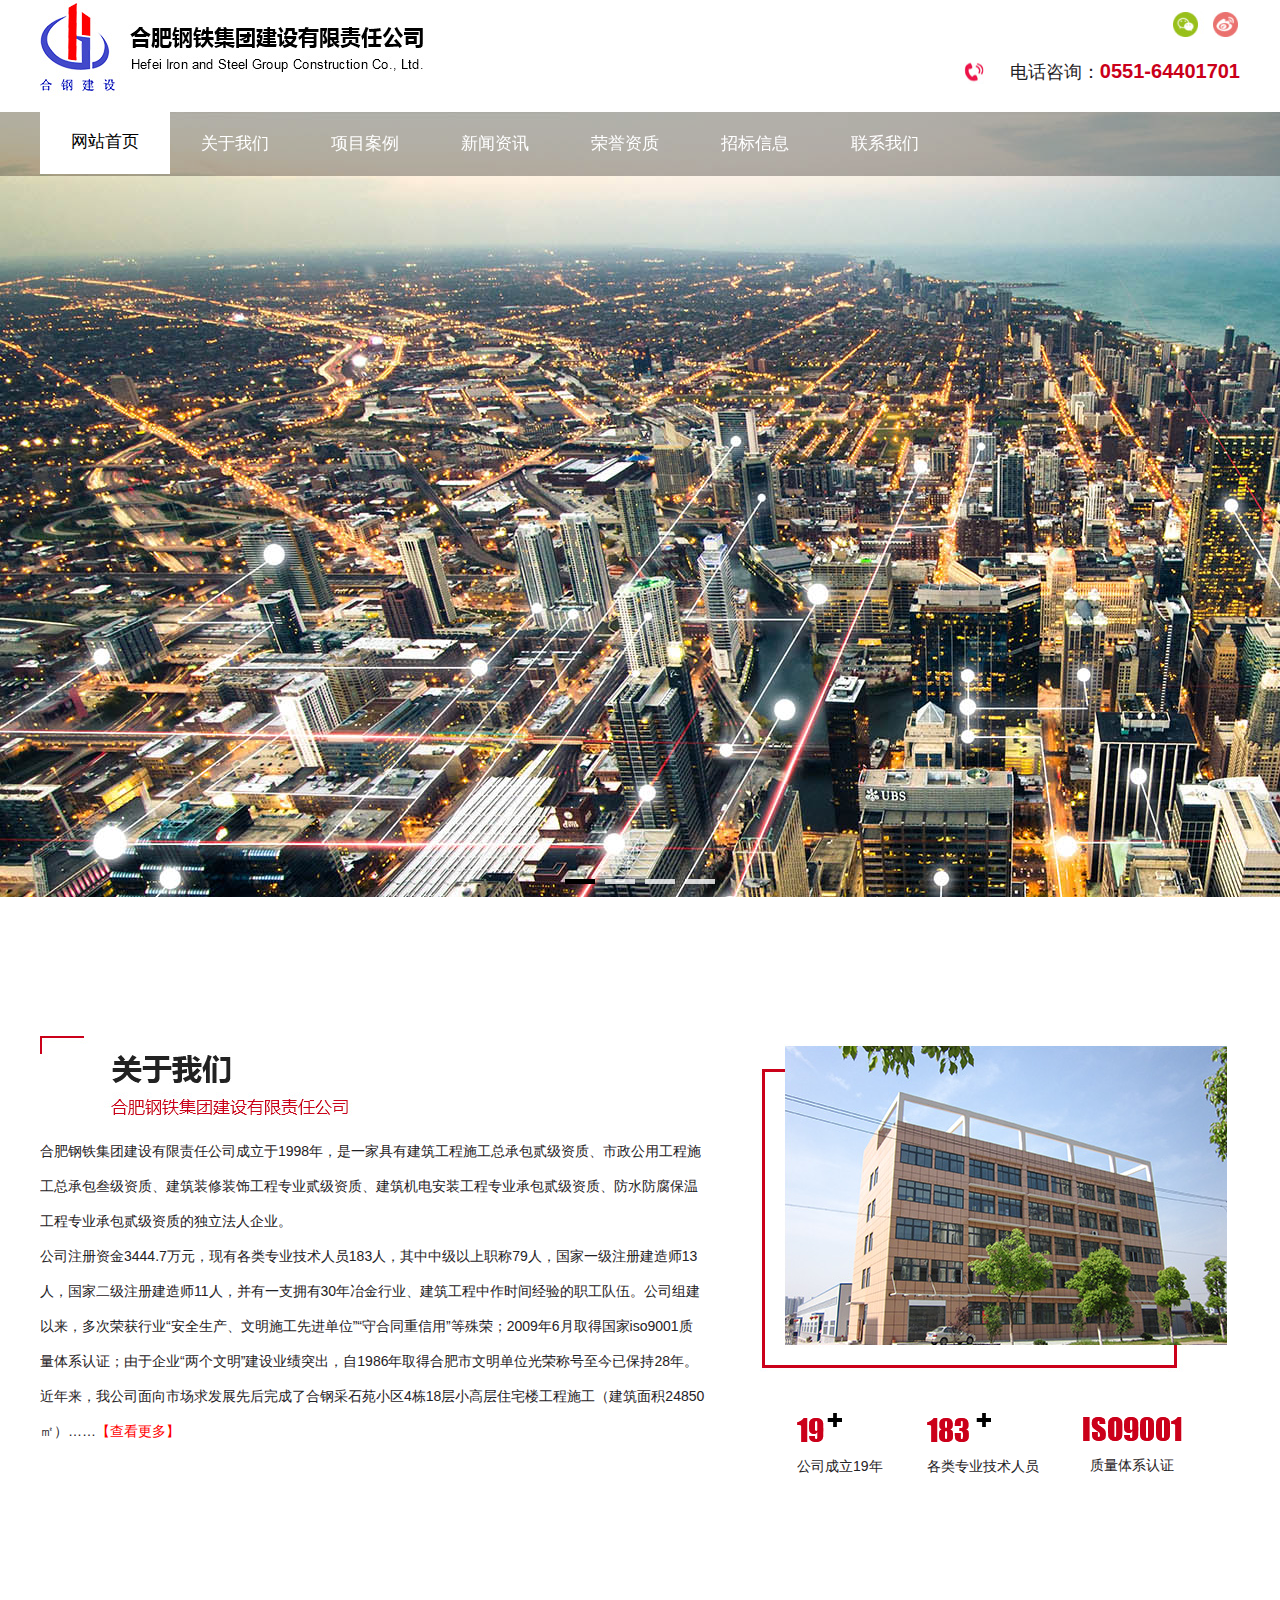
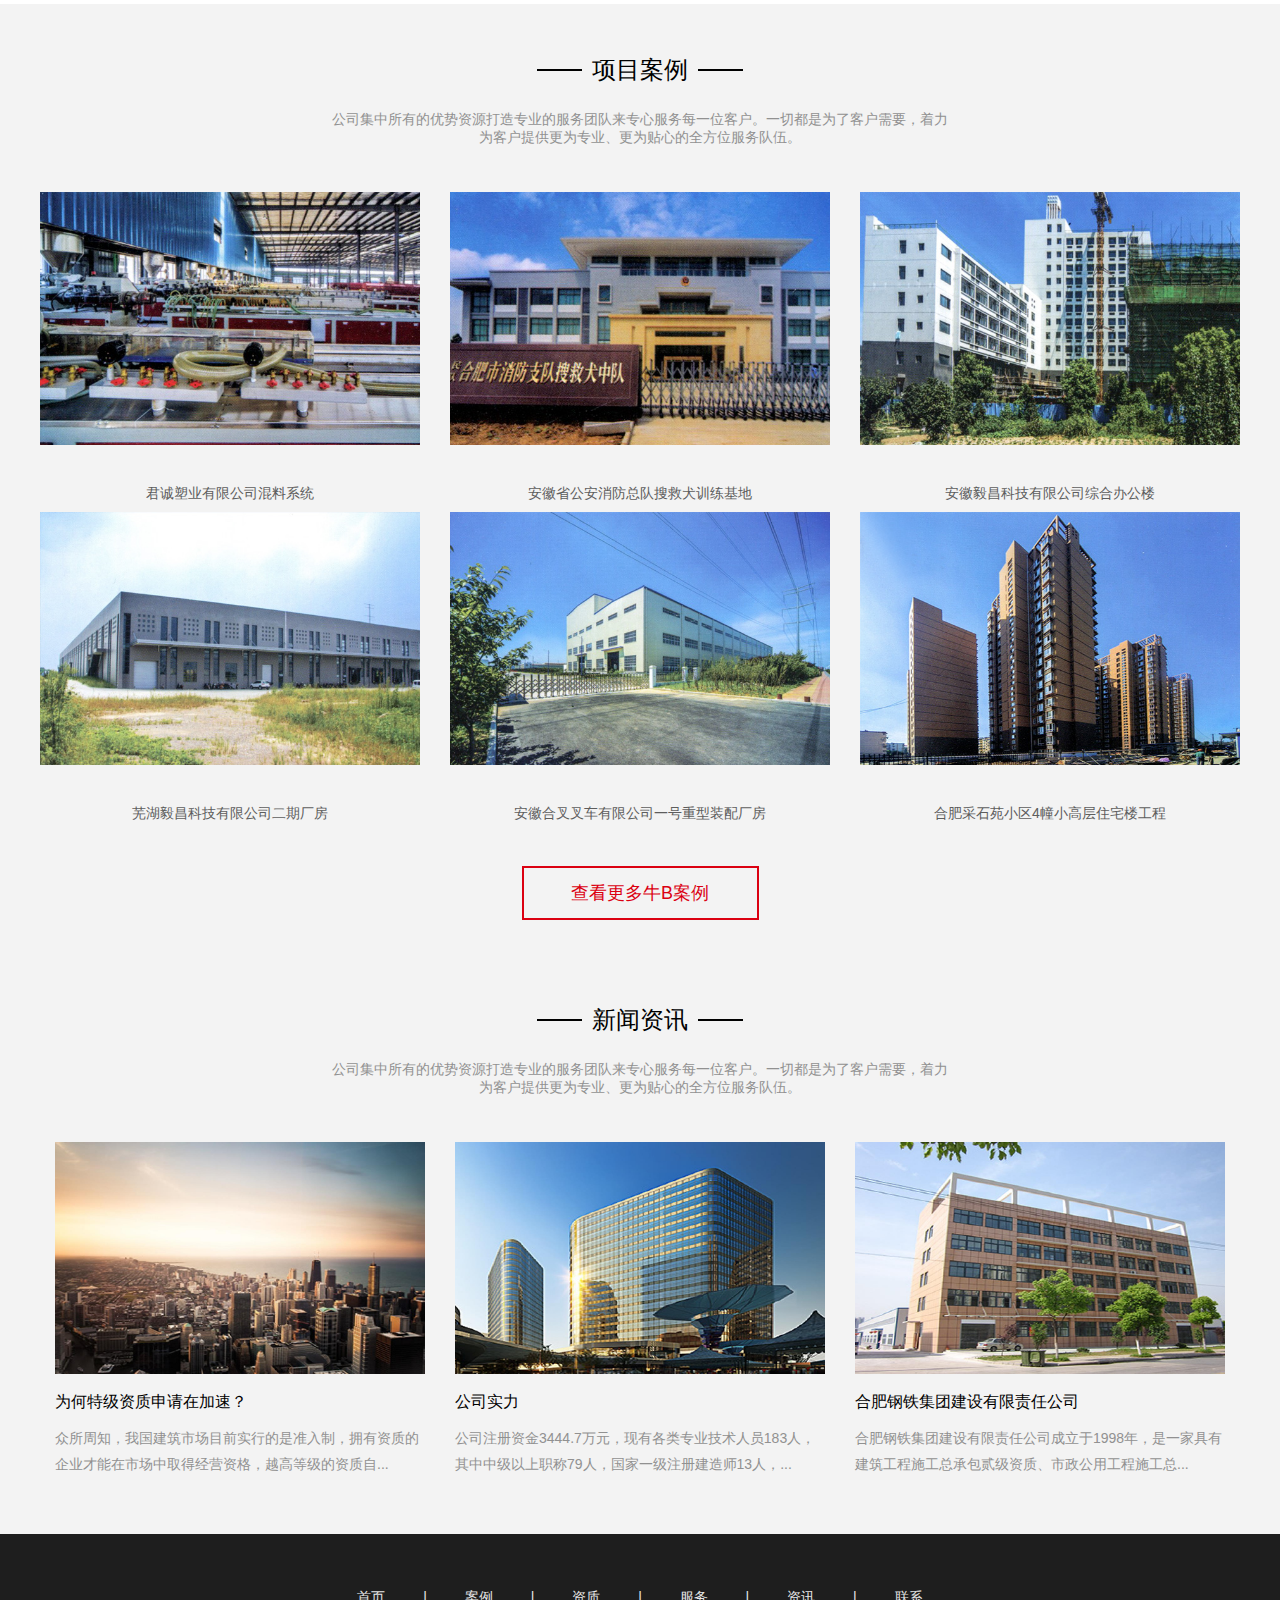
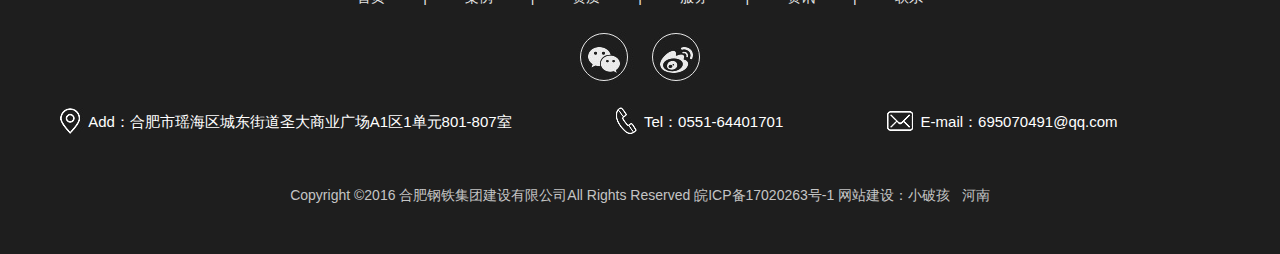
<file: index.html>
<!DOCTYPE html>
<html>
	<head>
		<meta charset="utf-8" />
		<meta http-equiv="X-UA-Compatible" content="IE=edge,chrome=1"  />
		<meta name="Description" content=""/>
		<meta name="Keywords" content=""/>
		<title>首页</title>		
		<link rel="stylesheet" type="text/css" href="css/base.css"/>
		<link rel="stylesheet" type="text/css" href="css/index.css"/>
		<link rel="shortcut icon" href="favicon.ico" type="image/x-icon">
		<link rel="stylesheet" type="text/css" href="css/swiper.min.css"/>
	</head>
	<body>
		<!--
        	作者：15537386461@163.com
        	时间：2018-09-15
        	描述：
        -->
		<!--header-->
		<div id="header">
			<div class="header">
				<h1><img src="img/logo.jpg"/></h1>
				<div class="header-r">
					<img src="img/head--w.jpg"/>
					<p>电话咨询：<span>0551-64401701</span></p>
				</div>
			</div>
		</div>
		<!--header end-->
		
		<!--nav-->
		<div id="nav">
			<div class="nav">
				<ul>
					<li>
						<a href="index.html">
							<span class="over">网站首页</span>
							<span class="out">网站首页</span>
						</a>
					</li>
					<li>
						<a href="about.html">
						<span class="over">关于我们</span>
						<span class="out">关于我们</span>
						</a>
					</li>
					<li>
						<a href="item.html">
						<span class="over">项目案例</span>
						<span class="out">项目案例</span>
						</a>
					</li>
					<li>
						<a href="news.html">
						<span class="over">新闻资讯</span>
						<span class="out">新闻资讯</span>
						</a>
					</li>
					<li>
						<a href="honor.html">
						<span class="over">荣誉资质</span>
						<span class="out">荣誉资质</span>
						</a>
					</li>
					<li>
						<a href="tender.html">
						<span class="over">招标信息</span>
						<span class="out">招标信息</span>
						</a>
					</li>
					<li>
						<a href="contact.html">
						<span class="over">联系我们</span>
						<span class="out">联系我们</span>	
						</a>
					</li>
				</ul>
			</div>
		</div>
		<!--nav end-->
		
		<!--banner-->
		<div id="banner">
			<div class="swiper-container">
   				 <div class="swiper-wrapper">
      			  	<div class="swiper-slide"><a href="#"><img src="img/1banner01.jpg"/></a></div>
      			  	<div class="swiper-slide"><a href="#"><img src="img/1banner02.jpg"/></a></div>
      			  	<div class="swiper-slide"><a href="#"><img src="img/1banner03.jpg"/></a></div>
      			  	<div class="swiper-slide"><a href="#"><img src="img/1banner04.jpg"/></a></div>
   				 </div>
    			<!-- 如果需要分页器 -->
    			<div class="swiper-pagination"></div>
			</div>
		</div>
		<!--banner end-->
		
		
		
		
		
		
		<!--about-->
		<div id="about">
			<div class="about">
				<div class="about-l">	
					<h2><img src="img/about.jpg"/></h2>
					<p>合肥钢铁集团建设有限责任公司成立于1998年，是一家具有建筑工程施工总承包贰级资质、市政公用工程施工总承包叁级资质、建筑装修装饰工程专业贰级资质、建筑机电安装工程专业承包贰级资质、防水防腐保温工程专业承包贰级资质的独立法人企业。<br />
公司注册资金3444.7万元，现有各类专业技术人员183人，其中中级以上职称79人，国家一级注册建造师13人，国家二级注册建造师11人，并有一支拥有30年冶金行业、建筑工程中作时间经验的职工队伍。公司组建以来，多次荣获行业“安全生产、文明施工先进单位”“守合同重信用”等殊荣；2009年6月取得国家iso9001质量体系认证；由于企业“两个文明”建设业绩突出，自1986年取得合肥市文明单位光荣称号至今已保持28年。<br />
近年来，我公司面向市场求发展先后完成了合钢采石苑小区4栋18层小高层住宅楼工程施工（建筑面积24850㎡）……<a href="about.html">【查看更多】</a></p>
				</div>
				<div class="about-r">	
					<img src="img/about01.jpg"/>
					<ul>
						<li>
							<img src="img/about-num1.png"/>
							<p>公司成立19年</p>
						</li>
						<li>
							<img src="img/about-num2.png"/>
							<p>各类专业技术人员</p>
						</li>
						<li>
							<img src="img/about-num3.png"/>
							<p>质量体系认证</p>
						</li>
					</ul>
				</div>
			</div>
		</div>
		<!--about end-->
		
		<!--anli-->
		<div id="anli">
			<div class="anli">
				<h2><img src="img/btside.jpg"/><span>项目案例</span><img src="img/btside.jpg"/></h2>
				<ul>
					<li>
						<a href="item_sub.html">
							<div class="pc-box">
								<div></div>
								<div></div>
								<div></div>
								<div></div>
								<em></em>
								<img src="img/pudction1.jpg"/>
							</div>
							<span>君诚塑业有限公司混料系统</span>
						</a>
					</li>
					<li>
						<a href="item_sub.html">
							<div class="pc-box">
								<div></div>
								<div></div>
								<div></div>
								<div></div>
								<em></em>
								<img src="img/pudction2.jpg"/>
							</div>
							<span>安徽省公安消防总队搜救犬训练基地</span>
						</a>
					</li>
					<li>
						<a href="item_sub.html">
							<div class="pc-box">
								<div></div>
								<div></div>
								<div></div>
								<div></div>
								<em></em>
								<img src="img/pudction3.jpg"/>
							</div>
							<span> 安徽毅昌科技有限公司综合办公楼</span>
						</a>
					</li>
					<li>
						<a href="item_sub.html">
							<div class="pc-box">
								<div></div>
								<div></div>
								<div></div>
								<div></div>
								<em></em>
								<img src="img/pudction4.jpg"/>
							</div>
							<span>芜湖毅昌科技有限公司二期厂房</span>
						</a>
					</li>
					<li>
						<a href="item_sub.html">
							<div class="pc-box">
								<div></div>
								<div></div>
								<div></div>
								<div></div>
								<em></em>
								<img src="img/pudction5.jpg"/>
							</div>
							<span>安徽合叉叉车有限公司一号重型装配厂房</span>
						</a>
					</li>
					<li>
						<a href="item_sub.html">
							<div class="pc-box">
								<div></div>
								<div></div>
								<div></div>
								<div></div>
								<em></em>
								<img src="img/pudction6.jpg"/>
							</div>
							<span>合肥采石苑小区4幢小高层住宅楼工程</span>
						</a>
					</li>
				</ul>
				<div class="nb">
					<a href="item.html">查看更多牛B案例</a>					
				</div>
			</div>
		</div>
		<!--anli end-->
					
		<!--news-->
		<div id="news">
			<div class="news">
				<h2><img src="img/btside.jpg"/><span>新闻资讯</span><img src="img/btside.jpg"/></h2>
				<div class="news-cont">
					<ul>
						<li>
							<a href="new_sub.html">
								<img src="img/news1.jpg"/>
								<h3>为何特级资质申请在加速？</h3>
							</a>
							 <p>众所周知，我国建筑市场目前实行的是准入制，拥有资质的企业才能在市场中取得经营资格，越高等级的资质自...</p>
						</li>
						<li>
							<a href="new_sub.html">
								<img src="img/news2.jpg"/>
								<h3>公司实力</h3>
							</a>
							 <p>公司注册资金3444.7万元，现有各类专业技术人员183人，其中中级以上职称79人，国家一级注册建造师13人，...</p>
						</li>
						<li>
							<a href="new_sub.html">
								<img src="img/news3.jpg"/>
								<h3>合肥钢铁集团建设有限责任公司</h3>
							</a>
							 <p>合肥钢铁集团建设有限责任公司成立于1998年，是一家具有建筑工程施工总承包贰级资质、市政公用工程施工总...</p>
						</li>
						
					</ul>
				</div>
			</div>
		</div>
		<!--news end-->
		<!--footer-->
		<footer>
			<div class="footer wrap">
				<div class="footer-t">
					<a href="index.html">首页</a>
					        |        
					<a href="item.html">案例</a>
					        |
					<a href="honor.html">资质</a>
					        |        
					<a href="about.html">服务</a>
					        |        
					<a href="news.html">资讯</a>
					        |        
					<a href="contact.html">联系</a>
					<img src="img/footer-w.jpg"/>
				</div>
				<p class="footer-c">
					<span><img src="img/adress.jpg"/>&nbsp;Add：合肥市瑶海区城东街道圣大商业广场A1区1单元801-807室</span>
					<span><img src="img/h-tel.jpg"/>&nbsp;Tel：0551-64401701</span>
					<span><img src="img/email.jpg"/>&nbsp;E-mail：695070491@qq.com</span>
				</p>
				<p class="footer-b">Copyright ©2016 合肥钢铁集团建设有限公司All Rights Reserved 皖ICP备17020263号-1 <a href="#">网站建设：小破孩 </a>&nbsp;&nbsp;<a href="#">河南</a></p>				
			</div>
		</footer>
		<!--footer end-->
		<script type="text/javascript" src="js/swiper.min.js"></script>
		<script>        
			var mySwiper = new Swiper ('.swiper-container', {
						effect : 'fade',
						loop:true,
						autoplay: {
    						delay:1500,
    						stopOnLastSlide: false,
    						disableOnInteraction: true,
   							 },
   						pagination: {
    						el: '.swiper-pagination',
   							 },
							});
  </script>
	</body>
</html>
</file>
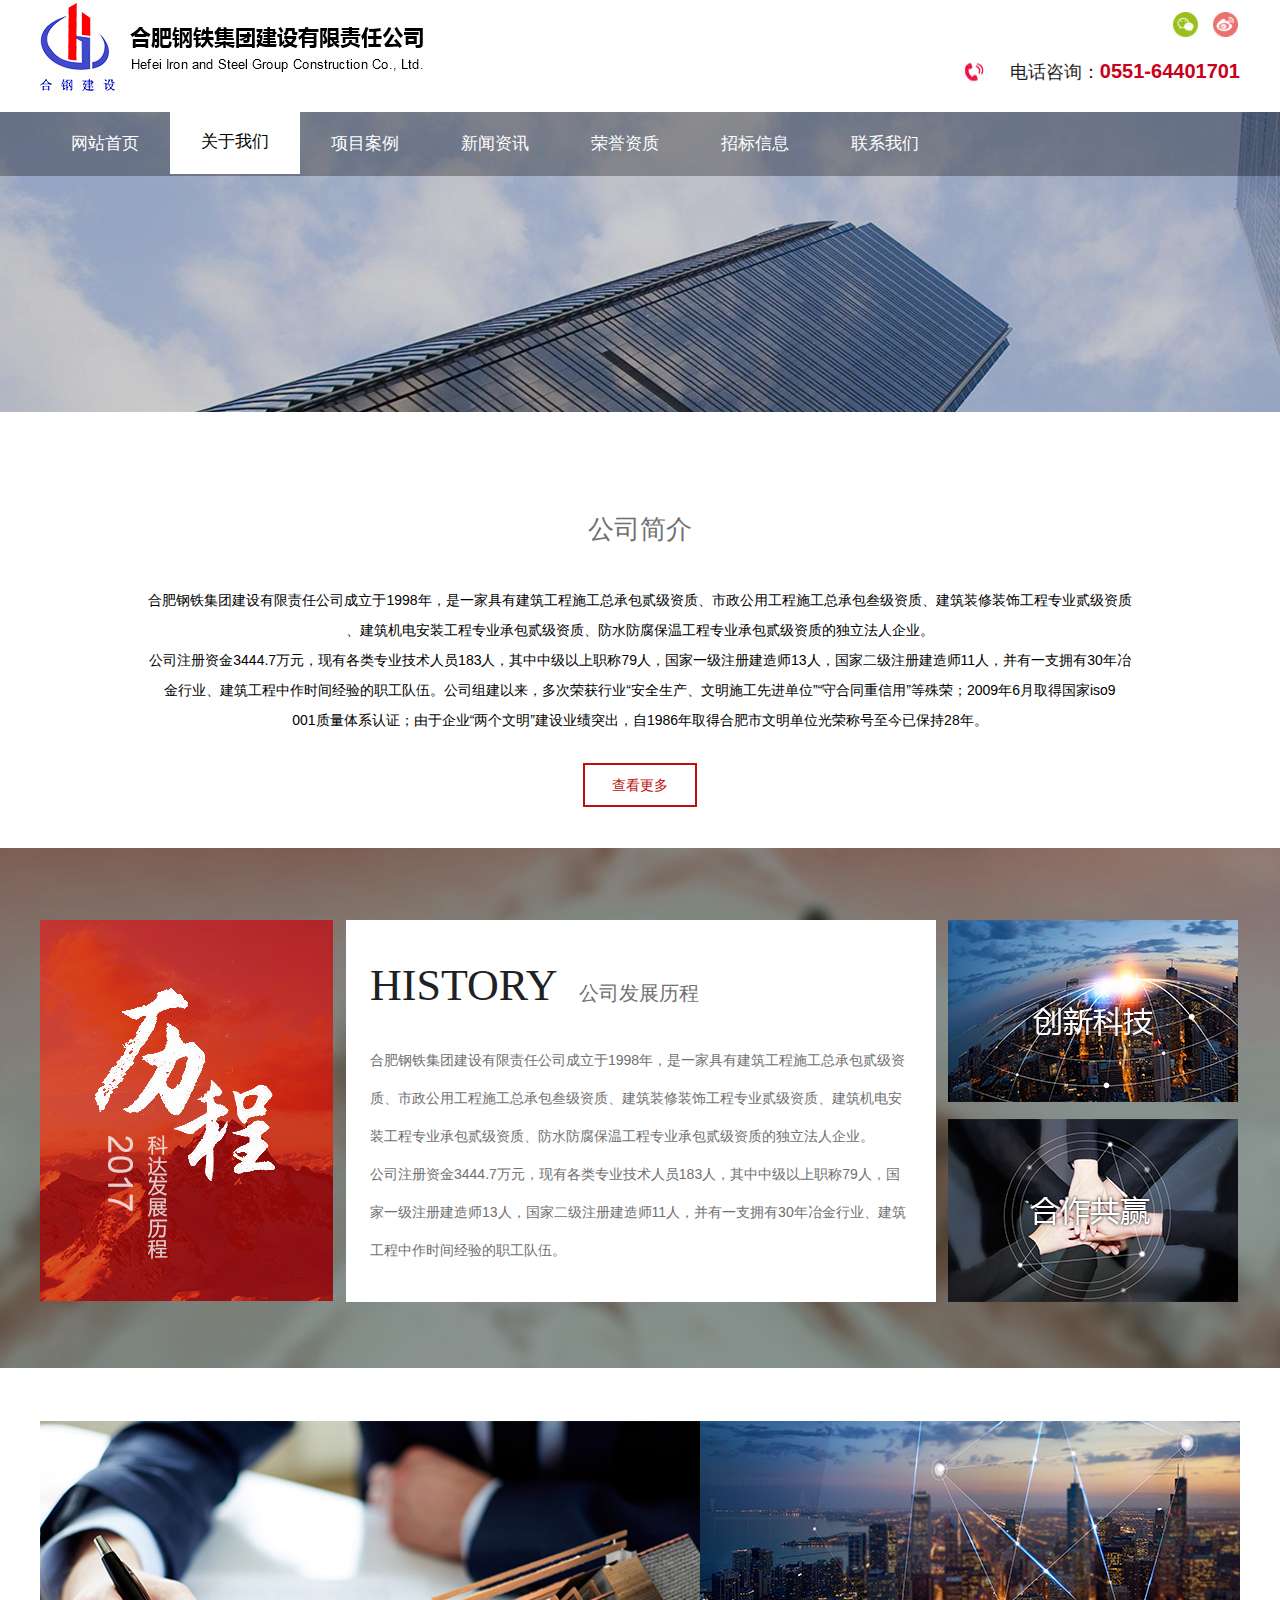
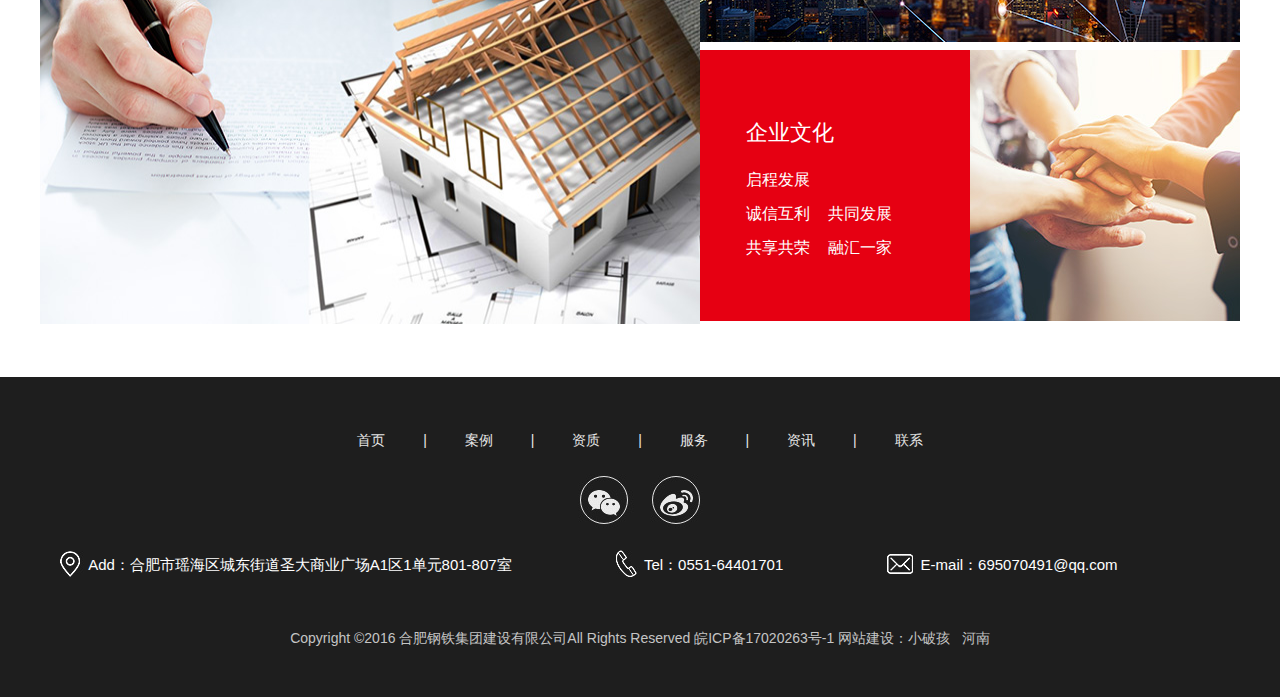
<file: about.html>
<!DOCTYPE html>
<html>
	<head>
		<meta charset="UTF-8">
		<title>关于我们</title>
		<link rel="stylesheet" type="text/css" href="css/base.css"/>		
		<link rel="shortcut icon" href="favicon.ico" type="image/x-icon">
		<link rel="stylesheet" type="text/css" href="css/about.css"/>
	</head>
	<body>
		<!--
        	作者：15537386461@163.com
        	时间：2018-09-17
        	描述：
        -->
		<!--header-->
		<div id="header">
			<div class="header">
				<h1><img src="img/logo.jpg"/></h1>
				<div class="header-r">
					<img src="img/head--w.jpg"/>
					<p>电话咨询：<span>0551-64401701</span></p>
				</div>
			</div>
		</div>
		<!--header end-->
		<!--nav-->
		<div id="nav">
			<div class="nav">
				<ul>
					<li>
						<a href="index.html">
							<span class="over">网站首页</span>
							<span class="out">网站首页</span>
						</a>
					</li>
					<li>
						<a href="about.html">
						<span class="over">关于我们</span>
						<span class="out">关于我们</span>
						</a>
					</li>
					<li>
						<a href="item.html">
						<span class="over">项目案例</span>
						<span class="out">项目案例</span>
						</a>
					</li>
					<li>
						<a href="news.html">
						<span class="over">新闻资讯</span>
						<span class="out">新闻资讯</span>
						</a>
					</li>
					<li>
						<a href="honor.html">
						<span class="over">荣誉资质</span>
						<span class="out">荣誉资质</span>
						</a>
					</li>
					<li>
						<a href="tender.html">
						<span class="over">招标信息</span>
						<span class="out">招标信息</span>
						</a>
					</li>
					<li>
						<a href="contact.html">
						<span class="over">联系我们</span>
						<span class="out">联系我们</span>	
						</a>
					</li>
				</ul>
			</div>
		</div>
		<!--nav end-->
		
		<!--banner-->
		<div id="banner">
			<div class="banner">				
			</div>			
		</div>
		<!--banner end-->
		<!--introduction-->
		<div id="introduction">
			<div class="introduction wrap">
				<h2>公司简介</h2>
				<p>合肥钢铁集团建设有限责任公司成立于1998年，是一家具有建筑工程施工总承包贰级资质、市政公用工程施工总承包叁级资质、建筑装修装饰工程专业贰级资质<br />、建筑机电安装工程专业承包贰级资质、防水防腐保温工程专业承包贰级资质的独立法人企业。<br />公司注册资金3444.7万元，现有各类专业技术人员183人，其中中级以上职称79人，国家一级注册建造师13人，国家二级注册建造师11人，并有一支拥有30年冶<br />金行业、建筑工程中作时间经验的职工队伍。公司组建以来，多次荣获行业“安全生产、文明施工先进单位”“守合同重信用”等殊荣；2009年6月取得国家iso9<br />001质量体系认证；由于企业“两个文明”建设业绩突出，自1986年取得合肥市文明单位光荣称号至今已保持28年。
</p>
				<a href="#">查看更多</a>
			</div>
		</div>
		<!--introduction end-->
		<!--history-->
		<div id="history">
			<div class="history  wrap">
				<div class="history-l"><img src="img/history01.jpg"/></div>
				<div class="history-c">
					<h2>HISTORY&nbsp;&nbsp;<span>公司发展历程</span></h2>
					<p>合肥钢铁集团建设有限责任公司成立于1998年，是一家具有建筑工程施工总承包贰级资质、市政公用工程施工总承包叁级资质、建筑装修装饰工程专业贰级资质、建筑机电安装工程专业承包贰级资质、防水防腐保温工程专业承包贰级资质的独立法人企业。<br />公司注册资金3444.7万元，现有各类专业技术人员183人，其中中级以上职称79人，国家一级注册建造师13人，国家二级注册建造师11人，并有一支拥有30年冶金行业、建筑工程中作时间经验的职工队伍。</p>				
				</div>
				<div class="history-r"><img src="img/history02.jpg"/><img src="img/history03.jpg"/></div>
			</div>
		</div>
		<!--history end-->
		
		<!--culture-->
		<div id="culture">
			<div class="culture wrap">
				<div class="culture-l"><img src="img/q1.jpg"/></div>
				<div class="culture-r">
					<img src="img/q2.jpg"/>
					<img src="img/q3.jpg"/>
					<div class="culture-cont">
						<h3>企业文化</h3>
						<p>启程发展<br />诚信互利&nbsp;&nbsp;&nbsp;&nbsp;共同发展<br />共享共荣&nbsp;&nbsp;&nbsp;&nbsp;融汇一家</p>
					</div>
				</div>
			</div>
		</div>
		<!--culture end-->
		
		
		
		<!--footer-->
		<footer>
			<div class="footer wrap">
				<div class="footer-t">
					<a href="index.html">首页</a>
					        |        
					<a href="item.html">案例</a>
					        |
					<a href="honor.html">资质</a>
					        |        
					<a href="about.html">服务</a>
					        |        
					<a href="news.html">资讯</a>
					        |        
					<a href="contact.html">联系</a>
					<img src="img/footer-w.jpg"/>
				</div>
				<p class="footer-c">
					<span><img src="img/adress.jpg"/>&nbsp;Add：合肥市瑶海区城东街道圣大商业广场A1区1单元801-807室</span>
					<span><img src="img/h-tel.jpg"/>&nbsp;Tel：0551-64401701</span>
					<span><img src="img/email.jpg"/>&nbsp;E-mail：695070491@qq.com</span>
				</p>
				<p class="footer-b">Copyright ©2016 合肥钢铁集团建设有限公司All Rights Reserved 皖ICP备17020263号-1 <a href="#">网站建设：小破孩 </a>&nbsp;&nbsp;<a href="#">河南</a></p>				
			</div>
		</footer>
		<!--footer end-->
	</body>
</html>
</file>
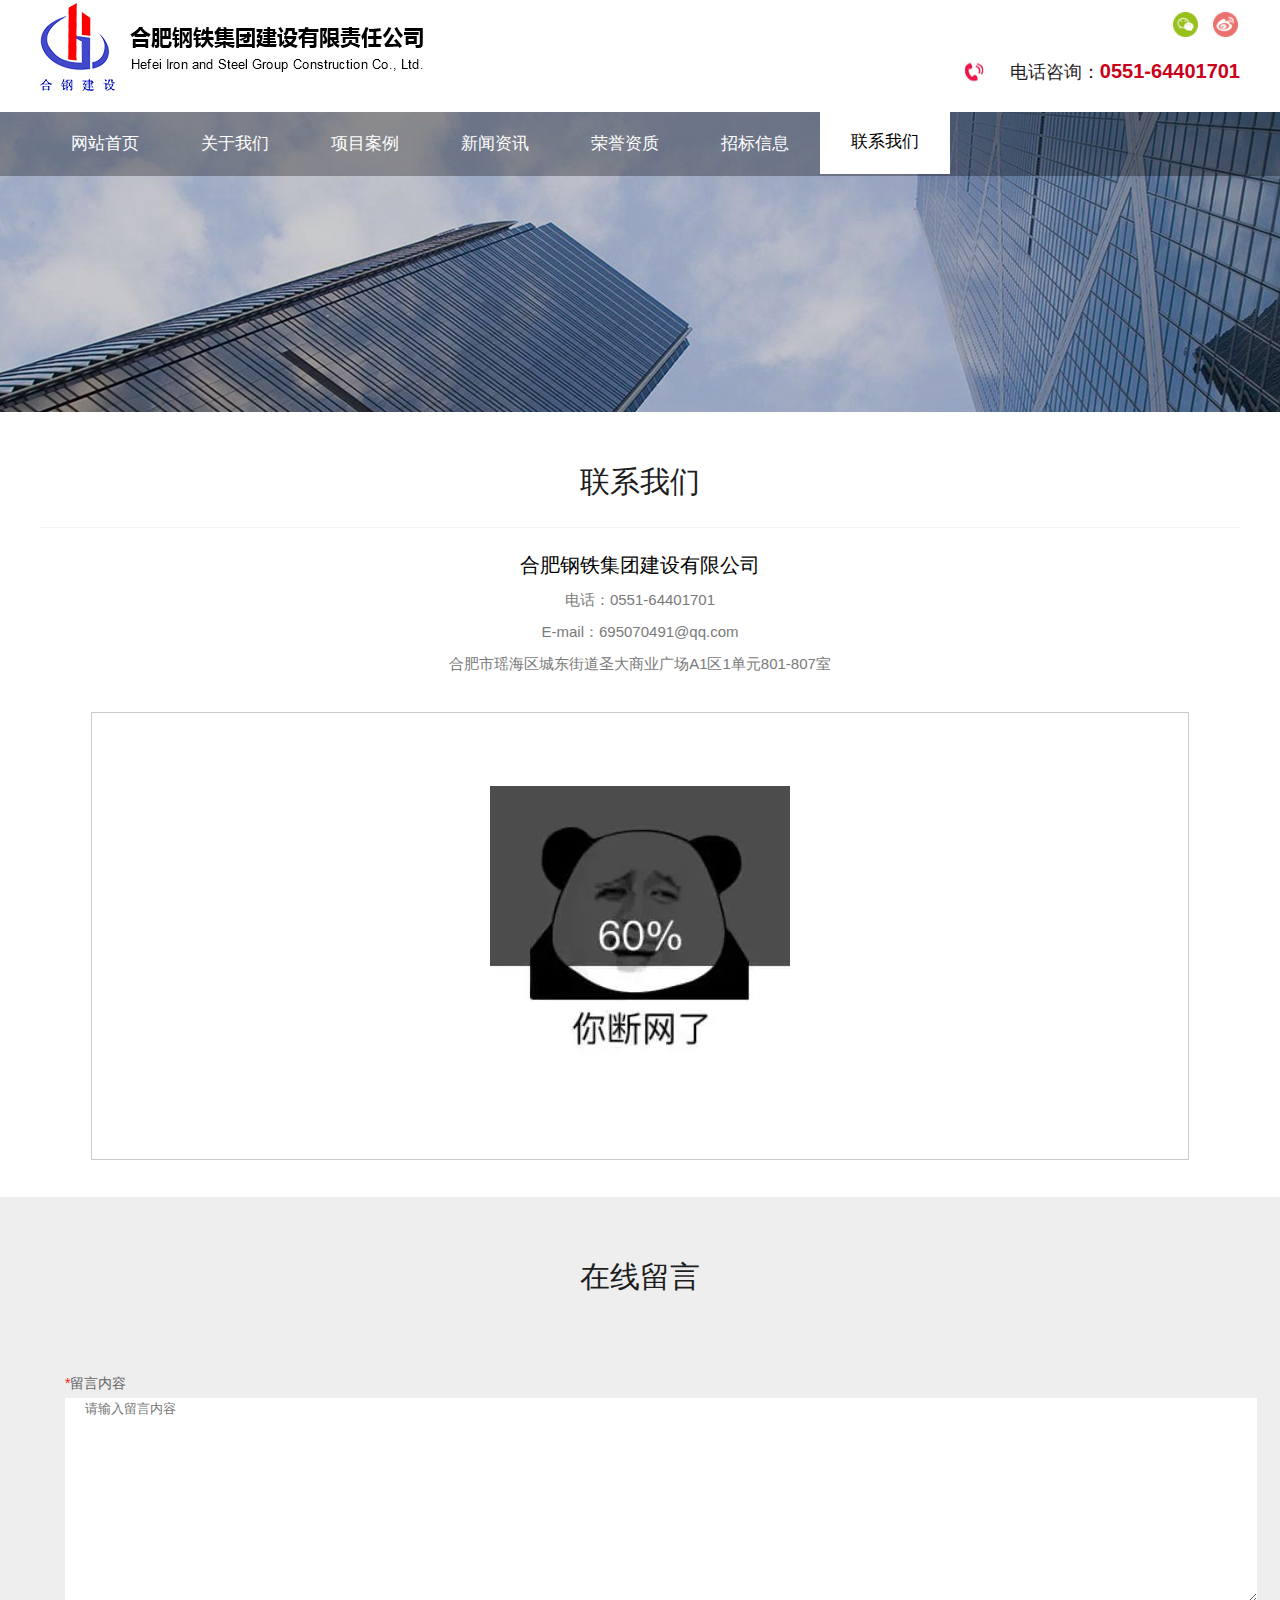
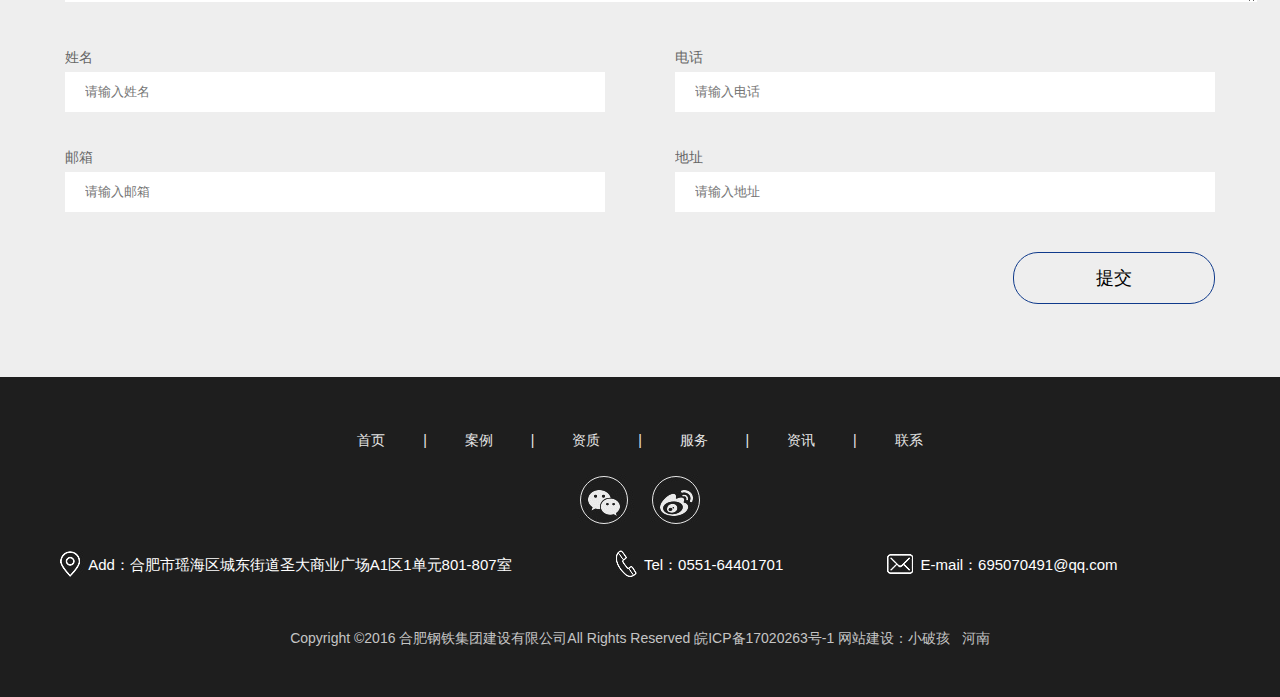
<file: contact.html>
<!DOCTYPE html>
<html>
	<head>
		<meta charset="UTF-8">
		<title>联系我们</title>
		<link rel="stylesheet" type="text/css" href="css/base.css"/>
		<link rel="stylesheet" type="text/css" href="css/contact.css"/>
		<!--引用百度地图API-->
		<style type="text/css">
    			.iw_poi_title {color:#CC5522;font-size:14px;font-weight:bold;overflow:hidden;padding-right:13px;white-space:nowrap}
    			.iw_poi_content {font:12px arial,sans-serif;overflow:visible;padding-top:4px;white-space:-moz-pre-wrap;word-wrap:break-word}
		</style>
		
	</head>
	<body>
		<!--
        	作者：15537386461@163.com
        	时间：2018-09-21
        	描述：联系我们
        -->
		        <!--header-->
		<div id="header">
			<div class="header">
				<h1><img src="img/logo.jpg"/></h1>
				<div class="header-r">
					<img src="img/head--w.jpg"/>
					<p>电话咨询：<span>0551-64401701</span></p>
				</div>
			</div>
		</div>
		<!--header end-->
		<!--nav-->
		<div id="nav">
			<div class="nav">
				<ul>
					<li>
						<a href="index.html">
							<span class="over">网站首页</span>
							<span class="out">网站首页</span>
						</a>
					</li>
					<li>
						<a href="about.html">
						<span class="over">关于我们</span>
						<span class="out">关于我们</span>
						</a>
					</li>
					<li>
						<a href="item.html">
						<span class="over">项目案例</span>
						<span class="out">项目案例</span>
						</a>
					</li>
					<li>
						<a href="news.html">
						<span class="over">新闻资讯</span>
						<span class="out">新闻资讯</span>
						</a>
					</li>
					<li>
						<a href="honor.html">
						<span class="over">荣誉资质</span>
						<span class="out">荣誉资质</span>
						</a>
					</li>
					<li>
						<a href="tender.html">
						<span class="over">招标信息</span>
						<span class="out">招标信息</span>
						</a>
					</li>
					<li>
						<a href="contact.html">
						<span class="over">联系我们</span>
						<span class="out">联系我们</span>	
						</a>
					</li>
				</ul>
			</div>
		</div>
		<!--nav end-->
		<!--banner-->
		<div id="banner">
			<div class="banner wrap">				
			</div>
		</div>
		<!--banner end-->
		
		<!--联系我们-->
		<div id="contact">
			<div class="contact wrap">
				<div class="contact_add">
					<div>联系我们</div>
					<div>合肥钢铁集团建设有限公司</div>
					<div>电话：0551-64401701</div>
					<div>E-mail：695070491@qq.com</div>
					<div>合肥市瑶海区城东街道圣大商业广场A1区1单元801-807室</div>
				</div>
				<div class="map">
					 <div style="width:1098px;height:448px;border:#ccc solid 1px;" id="dituContent"></div>
				</div>
			</div>
		</div>
		<!--联系我们 end-->
		<!--在线留言-->
		<div id="latter">
			<div class="latter wrap">	
				<span>在线留言</span>
				<form action="" method="post">
					<p><span>*</span>留言内容</span><br />
					<textarea name="" rows="" cols="" placeholder="请输入留言内容"></textarea>
					<div>
						<div class="input_box1">
							<span>姓名</span><br />
							<input type="text" value=""placeholder="请输入姓名" />
						</div>
						<div class="input_box2">
							<span>电话</span><br />
							<input type="text" value=""placeholder="请输入电话" /><br />
						</div>
						<div class="input_box1">
							<span>邮箱</span><br />
							<input type="text" value=""placeholder="请输入邮箱" /><br />
						</div>	
						<div class="input_box2">
							<span>地址</span><br />
							<input type="text" value=""placeholder="请输入地址" /><br />
						</div>	
					</div>
					<a href="#">提交</a>
					</form>
			</div>
		</div>
		<!--在线留言 end-->
		
		
		
		
		
		<!--footer-->
		<footer>
			<div class="footer wrap">
				<div class="footer-t">
					<a href="index.html">首页</a>
					        |        
					<a href="item.html">案例</a>
					        |
					<a href="honor.html">资质</a>
					        |        
					<a href="about.html">服务</a>
					        |        
					<a href="news.html">资讯</a>
					        |        
					<a href="contact.html">联系</a>
					<img src="img/footer-w.jpg"/>
				</div>
				<p class="footer-c">
					<span><img src="img/adress.jpg"/>&nbsp;Add：合肥市瑶海区城东街道圣大商业广场A1区1单元801-807室</span>
					<span><img src="img/h-tel.jpg"/>&nbsp;Tel：0551-64401701</span>
					<span><img src="img/email.jpg"/>&nbsp;E-mail：695070491@qq.com</span>
				</p>
				<p class="footer-b">Copyright ©2016 合肥钢铁集团建设有限公司All Rights Reserved 皖ICP备17020263号-1 <a href="#">网站建设：小破孩 </a>&nbsp;&nbsp;<a href="#">河南</a></p>				
			</div>
		</footer>
		<!--footer end-->
		<script type="text/javascript" src="http://api.map.baidu.com/api?key=&v=1.1&services=true"></script>		
		<script type="text/javascript">
    //创建和初始化地图函数：
    function initMap(){
        createMap();//创建地图
        setMapEvent();//设置地图事件
        addMapControl();//向地图添加控件
        addMarker();//向地图中添加marker
    }
    
    //创建地图函数：
    function createMap(){
        var map = new BMap.Map("dituContent");//在百度地图容器中创建一个地图
        var point = new BMap.Point(117.314238,31.833066);//定义一个中心点坐标
        map.centerAndZoom(point,17);//设定地图的中心点和坐标并将地图显示在地图容器中
        window.map = map;//将map变量存储在全局
    }
    
    //地图事件设置函数：
    function setMapEvent(){
        map.enableDragging();//启用地图拖拽事件，默认启用(可不写)
        map.enableScrollWheelZoom();//启用地图滚轮放大缩小
        map.enableDoubleClickZoom();//启用鼠标双击放大，默认启用(可不写)
        map.enableKeyboard();//启用键盘上下左右键移动地图
    }
    
    //地图控件添加函数：
    function addMapControl(){
        //向地图中添加缩放控件
	var ctrl_nav = new BMap.NavigationControl({anchor:BMAP_ANCHOR_TOP_LEFT,type:BMAP_NAVIGATION_CONTROL_LARGE});
	map.addControl(ctrl_nav);
        //向地图中添加缩略图控件
	var ctrl_ove = new BMap.OverviewMapControl({anchor:BMAP_ANCHOR_BOTTOM_RIGHT,isOpen:1});
	map.addControl(ctrl_ove);
        //向地图中添加比例尺控件
	var ctrl_sca = new BMap.ScaleControl({anchor:BMAP_ANCHOR_BOTTOM_LEFT});
	map.addControl(ctrl_sca);
    }
    
    //标注点数组
    var markerArr = [{title:"合肥钢铁集团建设有限公司",content:"我的备注",point:"117.312217|31.834968",isOpen:0,icon:{w:21,h:21,l:0,t:0,x:6,lb:5}}
		 ];
    //创建marker
    function addMarker(){
        for(var i=0;i<markerArr.length;i++){
            var json = markerArr[i];
            var p0 = json.point.split("|")[0];
            var p1 = json.point.split("|")[1];
            var point = new BMap.Point(p0,p1);
			var iconImg = createIcon(json.icon);
            var marker = new BMap.Marker(point,{icon:iconImg});
			var iw = createInfoWindow(i);
			var label = new BMap.Label(json.title,{"offset":new BMap.Size(json.icon.lb-json.icon.x+10,-20)});
			marker.setLabel(label);
            map.addOverlay(marker);
            label.setStyle({
                        borderColor:"#808080",
                        color:"#333",
                        cursor:"pointer"
            });
			
			(function(){
				var index = i;
				var _iw = createInfoWindow(i);
				var _marker = marker;
				_marker.addEventListener("click",function(){
				    this.openInfoWindow(_iw);
			    });
			    _iw.addEventListener("open",function(){
				    _marker.getLabel().hide();
			    })
			    _iw.addEventListener("close",function(){
				    _marker.getLabel().show();
			    })
				label.addEventListener("click",function(){
				    _marker.openInfoWindow(_iw);
			    })
				if(!!json.isOpen){
					label.hide();
					_marker.openInfoWindow(_iw);
				}
			})()
        }
    }
    //创建InfoWindow
    function createInfoWindow(i){
        var json = markerArr[i];
        var iw = new BMap.InfoWindow("<b class='iw_poi_title' title='" + json.title + "'>" + json.title + "</b><div class='iw_poi_content'>"+json.content+"</div>");
        return iw;
    }
    //创建一个Icon
    function createIcon(json){
        var icon = new BMap.Icon("http://app.baidu.com/map/images/us_mk_icon.png", new BMap.Size(json.w,json.h),{imageOffset: new BMap.Size(-json.l,-json.t),infoWindowOffset:new BMap.Size(json.lb+5,1),offset:new BMap.Size(json.x,json.h)})
        return icon;
    }
    
    initMap();//创建和初始化地图
	</script>
	</body>
</html>
</file>
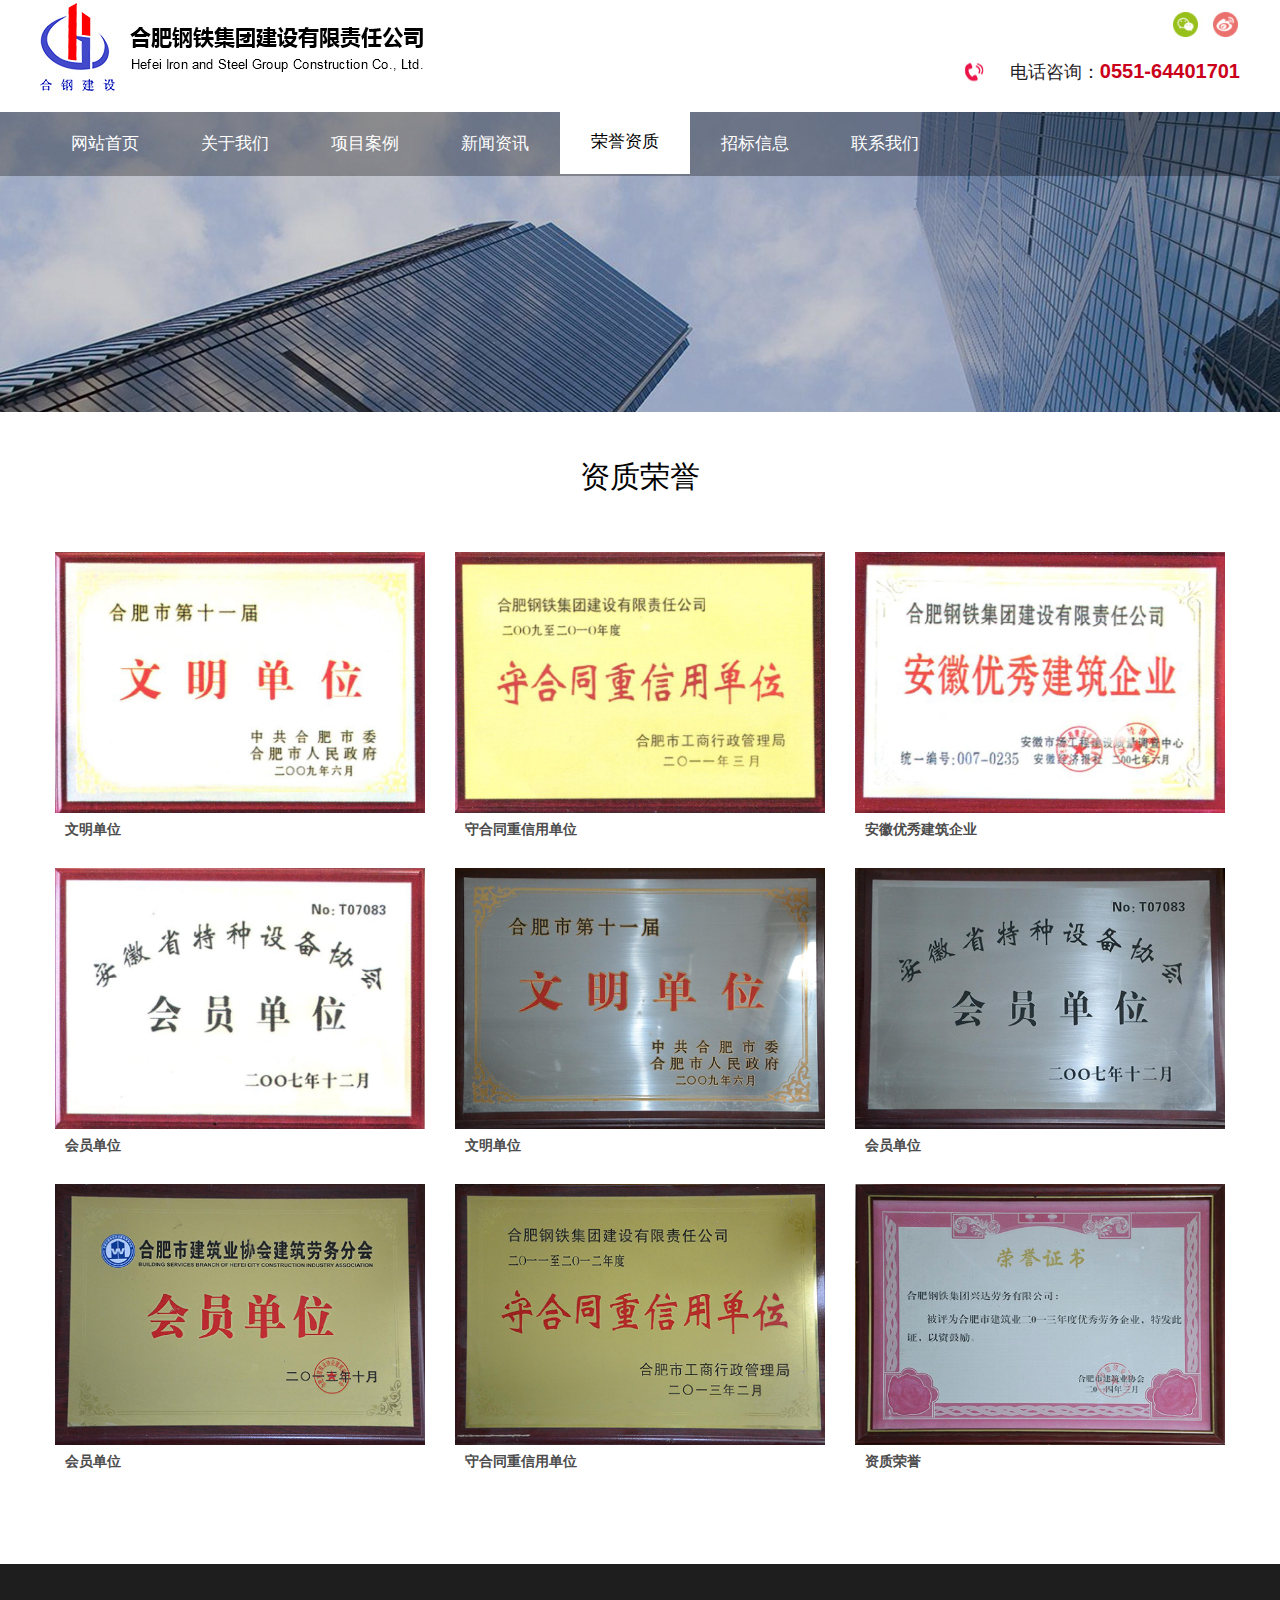
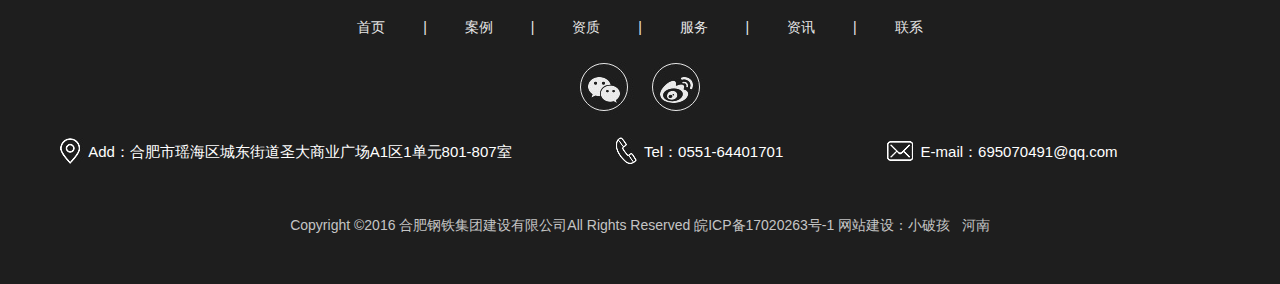
<file: honor.html>
<!DOCTYPE html>
<html>
	<head>
		<meta charset="UTF-8">
		<title>荣誉资质</title>
		<link rel="shortcut icon" href="favicon.ico" type="image/x-icon">
		<link rel="stylesheet" type="text/css" href="css/base.css"/>
		<link rel="stylesheet" type="text/css" href="css/honor.css"/>
	</head>
	<body>
		<!--
        	作者：15537386461@163.com
        	时间：2018-09-19
        	描述：honor
        -->
        <!--header-->
		<div id="header">
			<div class="header">
				<h1><img src="img/logo.jpg"/></h1>
				<div class="header-r">
					<img src="img/head--w.jpg"/>
					<p>电话咨询：<span>0551-64401701</span></p>
				</div>
			</div>
		</div>
		<!--header end-->
		<!--nav-->
		<div id="nav">
			<div class="nav">
				<ul>
					<li>
						<a href="index.html">
							<span class="over">网站首页</span>
							<span class="out">网站首页</span>
						</a>
					</li>
					<li>
						<a href="about.html">
						<span class="over">关于我们</span>
						<span class="out">关于我们</span>
						</a>
					</li>
					<li>
						<a href="item.html">
						<span class="over">项目案例</span>
						<span class="out">项目案例</span>
						</a>
					</li>
					<li>
						<a href="news.html">
						<span class="over">新闻资讯</span>
						<span class="out">新闻资讯</span>
						</a>
					</li>
					<li>
						<a href="honor.html">
						<span class="over">荣誉资质</span>
						<span class="out">荣誉资质</span>
						</a>
					</li>
					<li>
						<a href="tender.html">
						<span class="over">招标信息</span>
						<span class="out">招标信息</span>
						</a>
					</li>
					<li>
						<a href="contact.html">
						<span class="over">联系我们</span>
						<span class="out">联系我们</span>	
						</a>
					</li>
				</ul>
			</div>
		</div>
		<!--nav end-->
		
		<!--banner-->
        <div id="banner">
        	<div class="banner">        		
        	</div>
        </div>
		<!--banner end-->
		<!--content-->
		<div id="content">
			<div class="content wrap">
				<div class="cont_tit">
					<span>资质荣誉</span>
				</div>
				<ul class="cont_list">
					<li>
						<a href="#">
							<div class="pic_box">
								<img src="img/honor01.jpg"/>
								<div class="shade"></div>
							</div>
						</a>
						<div class="shade"></div>
						<span><a href="#">文明单位</a></span>
					</li>
					<li>
						<a href="#">
							<div class="pic_box">
								<img src="img/honor02.jpg"/>
								<div class="shade"></div>
							</div>
						</a>
						<div class="shade"></div>
						<span><a href="#">守合同重信用单位</a></span>
					</li>
					<li>
						<a href="#">
							<div class="pic_box">
								<img src="img/honor03.jpg"/>
								<div class="shade"></div>
							</div>
						</a>
						<div class="shade"></div>
						<span><a href="#">安徽优秀建筑企业</a></span>
					</li>
					<li>
						<a href="#">
							<div class="pic_box">
								<img src="img/honor04.jpg"/>
								<div class="shade"></div>
							</div>
						</a>
						<div class="shade"></div>
						<span><a href="#">会员单位</a></span>
					</li>
					<li>
						<a href="#">
							<div class="pic_box">
								<img src="img/honor05.jpg"/>
								<div class="shade"></div>
							</div>
						</a>
						<div class="shade"></div>
						<span><a href="#">文明单位</a></span>
					</li>
					<li>
						<a href="#">
							<div class="pic_box">
								<img src="img/honor06.jpg"/>
								<div class="shade"></div>
							</div>
						</a>
						<div class="shade"></div>
						<span><a href="#">会员单位</a></span>
					</li>
					<li>
						<a href="#">
							<div class="pic_box">
								<img src="img/honor07.jpg"/>
								<div class="shade"></div>
							</div>
						</a>
						<div class="shade"></div>
						<span><a href="#">会员单位</a></span>
					</li>
					<li>
						<a href="#">
							<div class="pic_box">
								<img src="img/honor08.jpg"/>
								<div class="shade"></div>
							</div>
						</a>
						<div class="shade"></div>
						<span><a href="#">守合同重信用单位</a></span>
					</li>
					<li>
						<a href="#">
							<div class="pic_box">
								<img src="img/honor09.jpg"/>
								<div class="shade"></div>
							</div>
						</a>
						<div class="shade"></div>
						<span><a href="#">资质荣誉</a></span>
					</li>
					
					
				</ul>
				
			</div>
		</div>
		<!--content end-->
        
        
        <!--footer-->
		<footer>
			<div class="footer wrap">
				<div class="footer-t">
					<a href="index.html">首页</a>
					        |        
					<a href="item.html">案例</a>
					        |
					<a href="honor.html">资质</a>
					        |        
					<a href="about.html">服务</a>
					        |        
					<a href="news.html">资讯</a>
					        |        
					<a href="contact.html">联系</a>
					<img src="img/footer-w.jpg"/>
				</div>
				<p class="footer-c">
					<span><img src="img/adress.jpg"/>&nbsp;Add：合肥市瑶海区城东街道圣大商业广场A1区1单元801-807室</span>
					<span><img src="img/h-tel.jpg"/>&nbsp;Tel：0551-64401701</span>
					<span><img src="img/email.jpg"/>&nbsp;E-mail：695070491@qq.com</span>
				</p>
				<p class="footer-b">Copyright ©2016 合肥钢铁集团建设有限公司All Rights Reserved 皖ICP备17020263号-1 <a href="#">网站建设：小破孩 </a>&nbsp;&nbsp;<a href="#">河南</a></p>				
			</div>
		</footer>
		<!--footer end-->
	</body>
</html>
</file>
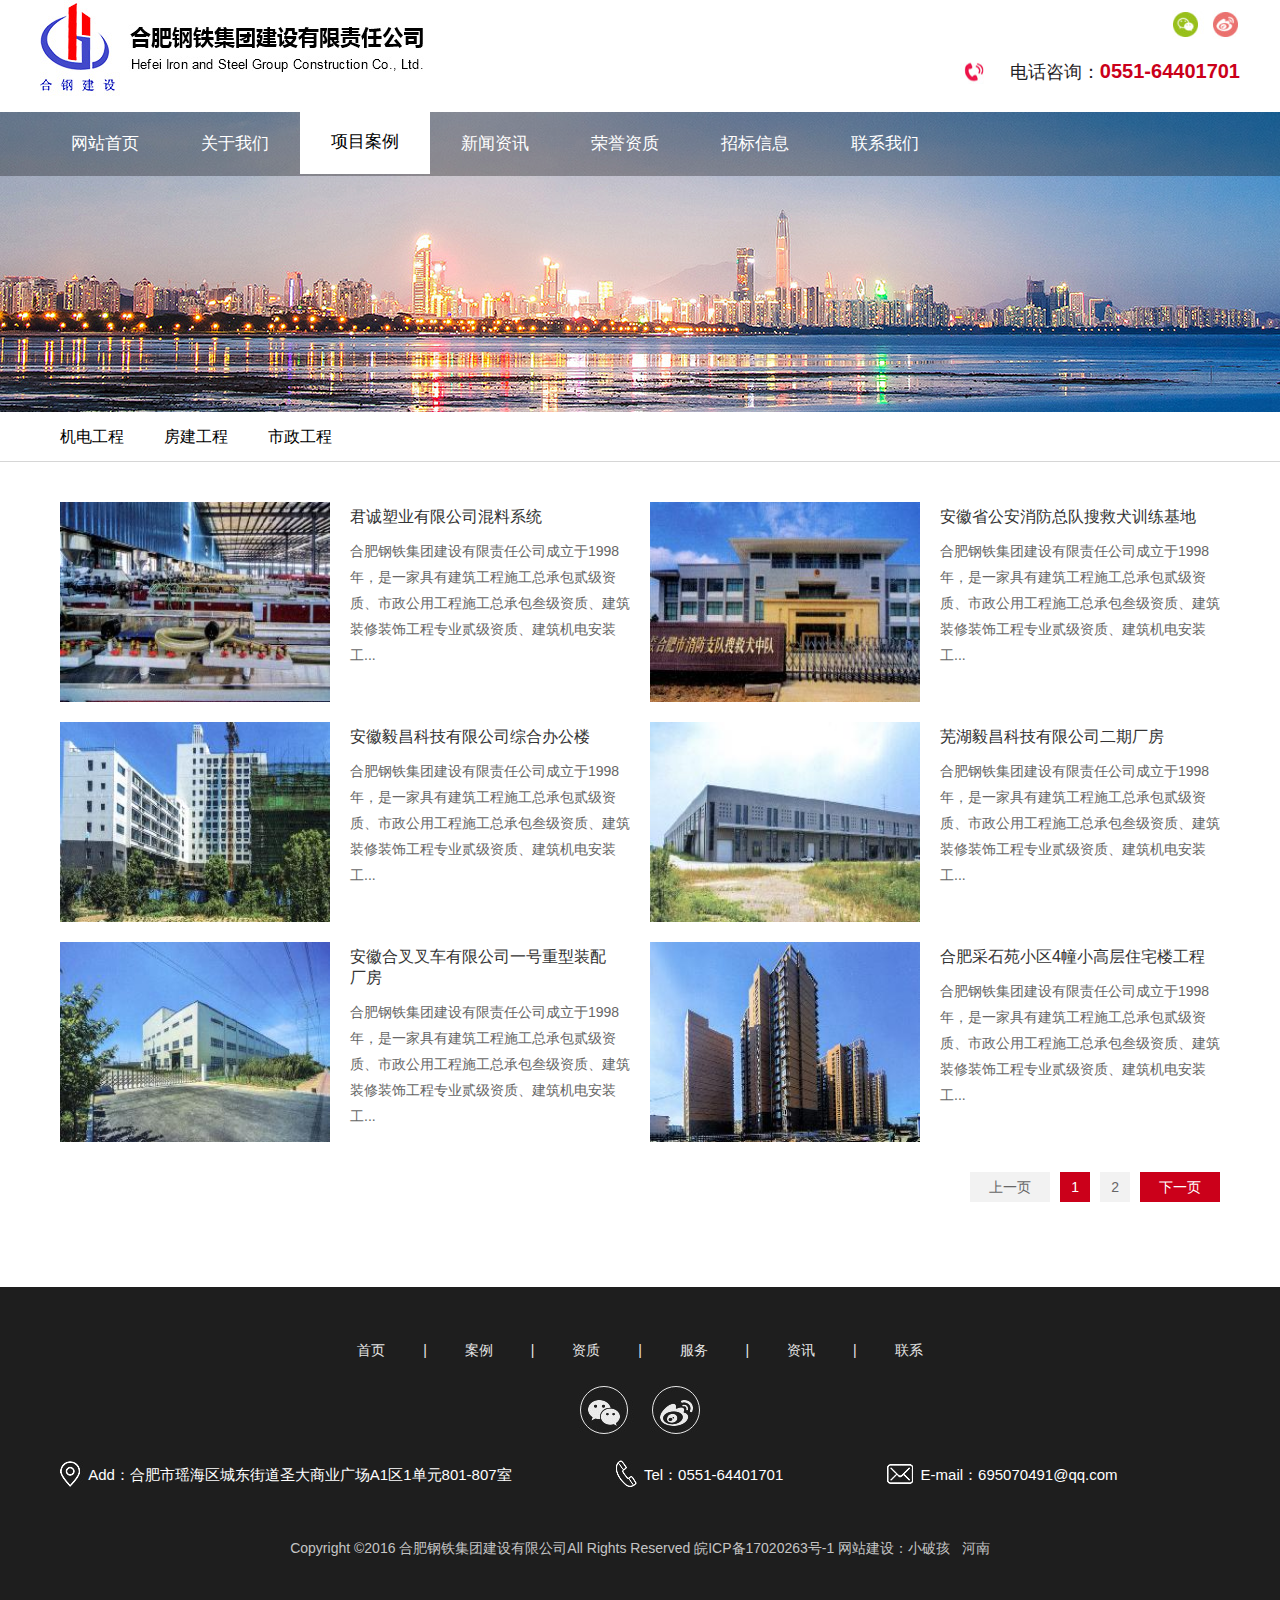
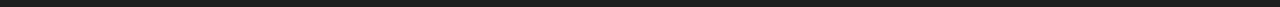
<file: item.html>
<!DOCTYPE html>
<html>
	<head>
		<meta charset="UTF-8">
		<meta http-equiv="X-UA-Compatible" content="IE=edge,chrome=1"  />
		<meta name="Description" content=""/>
		<meta name="Keywords" content=""/>
		<title>项目案例</title>
		<link rel="shortcut icon" href="favicon.ico" type="image/x-icon">
		<link rel="stylesheet" type="text/css" href="css/base.css"/>
		<link rel="stylesheet" type="text/css" href="css/item.css"/>
	</head>
	<body>
		<!--
        	作者：15537386461@163.com
        	时间：2018-09-18
        	描述：item
        -->
		<!--header-->
		<div id="header">
			<div class="header">
				<h1><img src="img/logo.jpg"/></h1>
				<div class="header-r">
					<img src="img/head--w.jpg"/>
					<p>电话咨询：<span>0551-64401701</span></p>
				</div>
			</div>
		</div>
		<!--header end-->
		<!--nav-->
		<div id="nav">
			<div class="nav">
				<ul>
					<li>
						<a href="index.html">
							<span class="over">网站首页</span>
							<span class="out">网站首页</span>
						</a>
					</li>
					<li>
						<a href="about.html">
						<span class="over">关于我们</span>
						<span class="out">关于我们</span>
						</a>
					</li>
					<li>
						<a href="item.html">
						<span class="over">项目案例</span>
						<span class="out">项目案例</span>
						</a>
					</li>
					<li>
						<a href="news.html">
						<span class="over">新闻资讯</span>
						<span class="out">新闻资讯</span>
						</a>
					</li>
					<li>
						<a href="honor.html">
						<span class="over">荣誉资质</span>
						<span class="out">荣誉资质</span>
						</a>
					</li>
					<li>
						<a href="tender.html">
						<span class="over">招标信息</span>
						<span class="out">招标信息</span>
						</a>
					</li>
					<li>
						<a href="contact.html">
						<span class="over">联系我们</span>
						<span class="out">联系我们</span>	
						</a>
					</li>
				</ul>
			</div>
		</div>
		<!--nav end-->
		<!--banner-->
		<div id="banner">
			<div class="banner">				
			</div>
		</div>
		<!--banner end-->	
		
		
		<!--content-->
		<div id="content">
			<div class="cont_type">
				<div class="type wrap">
					<a href="#">机电工程</a>
					<a href="#">房建工程</a>
					<a href="#">市政工程</a>
				</div>
			</div>
			
			<div class="cont_list wrap">
				<div>
					<div class="pic_box"><a href="item_sub.html"><img src="img/item01.jpg"/></a></div>
					<a href="item_sub.html" class="item_tit">君诚塑业有限公司混料系统</a>
					<p>合肥钢铁集团建设有限责任公司成立于1998年，是一家具有建筑工程施工总承包贰级资质、市政公用工程施工总承包叁级资质、建筑装修装饰工程专业贰级资质、建筑机电安装工...</p>
				</div>
				<div>
					<div class="pic_box"><a href="item_sub.html"><img src="img/item02.jpg"/></a></div>
					<a href="item_sub.html" class="item_tit">安徽省公安消防总队搜救犬训练基地</a>
					<p>合肥钢铁集团建设有限责任公司成立于1998年，是一家具有建筑工程施工总承包贰级资质、市政公用工程施工总承包叁级资质、建筑装修装饰工程专业贰级资质、建筑机电安装工...</p>
				</div>
				<div>
					<div class="pic_box"><a href="item_sub.html"><img src="img/item03.jpg"/></a></div>
					<a href="item_sub.html" class="item_tit">安徽毅昌科技有限公司综合办公楼</a>
					<p>合肥钢铁集团建设有限责任公司成立于1998年，是一家具有建筑工程施工总承包贰级资质、市政公用工程施工总承包叁级资质、建筑装修装饰工程专业贰级资质、建筑机电安装工...</p>
				</div>
				<div>
					<div class="pic_box"><a href="item_sub.html"><img src="img/item04.jpg"/></a></div>
					<a href="item_sub.html" class="item_tit">芜湖毅昌科技有限公司二期厂房</a>
					<p>合肥钢铁集团建设有限责任公司成立于1998年，是一家具有建筑工程施工总承包贰级资质、市政公用工程施工总承包叁级资质、建筑装修装饰工程专业贰级资质、建筑机电安装工...</p>
				</div>
				<div>
					<div class="pic_box"><a href="item_sub.html"><img src="img/item05.jpg"/></a></div>
					<a href="item_sub.html" class="item_tit">安徽合叉叉车有限公司一号重型装配厂房</a>
					<p>合肥钢铁集团建设有限责任公司成立于1998年，是一家具有建筑工程施工总承包贰级资质、市政公用工程施工总承包叁级资质、建筑装修装饰工程专业贰级资质、建筑机电安装工...</p>
				</div>
				<div>
					<div class="pic_box"><a href="item_sub.html"><img src="img/item06.jpg"/></a></div>
					<a href="item_sub.html" class="item_tit">合肥采石苑小区4幢小高层住宅楼工程</a>
					<p>合肥钢铁集团建设有限责任公司成立于1998年，是一家具有建筑工程施工总承包贰级资质、市政公用工程施工总承包叁级资质、建筑装修装饰工程专业贰级资质、建筑机电安装工...</p>
				</div>
			</div>
			<div id="page">
				<div class="page wrap">
					<a href="#">上一页</a>
					<a href="#">1</a>
					<a href="#">2</a>
					<a href="#">下一页</a>
				</div>
			</div>
		</div>
		<!--content end-->
		
		
		<!--footer-->
		<footer>
			<div class="footer wrap">
				<div class="footer-t">
					<a href="index.html">首页</a>
					        |        
					<a href="item.html">案例</a>
					        |
					<a href="honor.html">资质</a>
					        |        
					<a href="about.html">服务</a>
					        |        
					<a href="news.html">资讯</a>
					        |        
					<a href="contact.html">联系</a>
					<img src="img/footer-w.jpg"/>
				</div>
				<p class="footer-c">
					<span><img src="img/adress.jpg"/>&nbsp;Add：合肥市瑶海区城东街道圣大商业广场A1区1单元801-807室</span>
					<span><img src="img/h-tel.jpg"/>&nbsp;Tel：0551-64401701</span>
					<span><img src="img/email.jpg"/>&nbsp;E-mail：695070491@qq.com</span>
				</p>
				<p class="footer-b">Copyright ©2016 合肥钢铁集团建设有限公司All Rights Reserved 皖ICP备17020263号-1 <a href="#">网站建设：小破孩 </a>&nbsp;&nbsp;<a href="#">河南</a></p>				
			</div>
		</footer>
		<!--footer end-->
	</body>
</html>
</file>
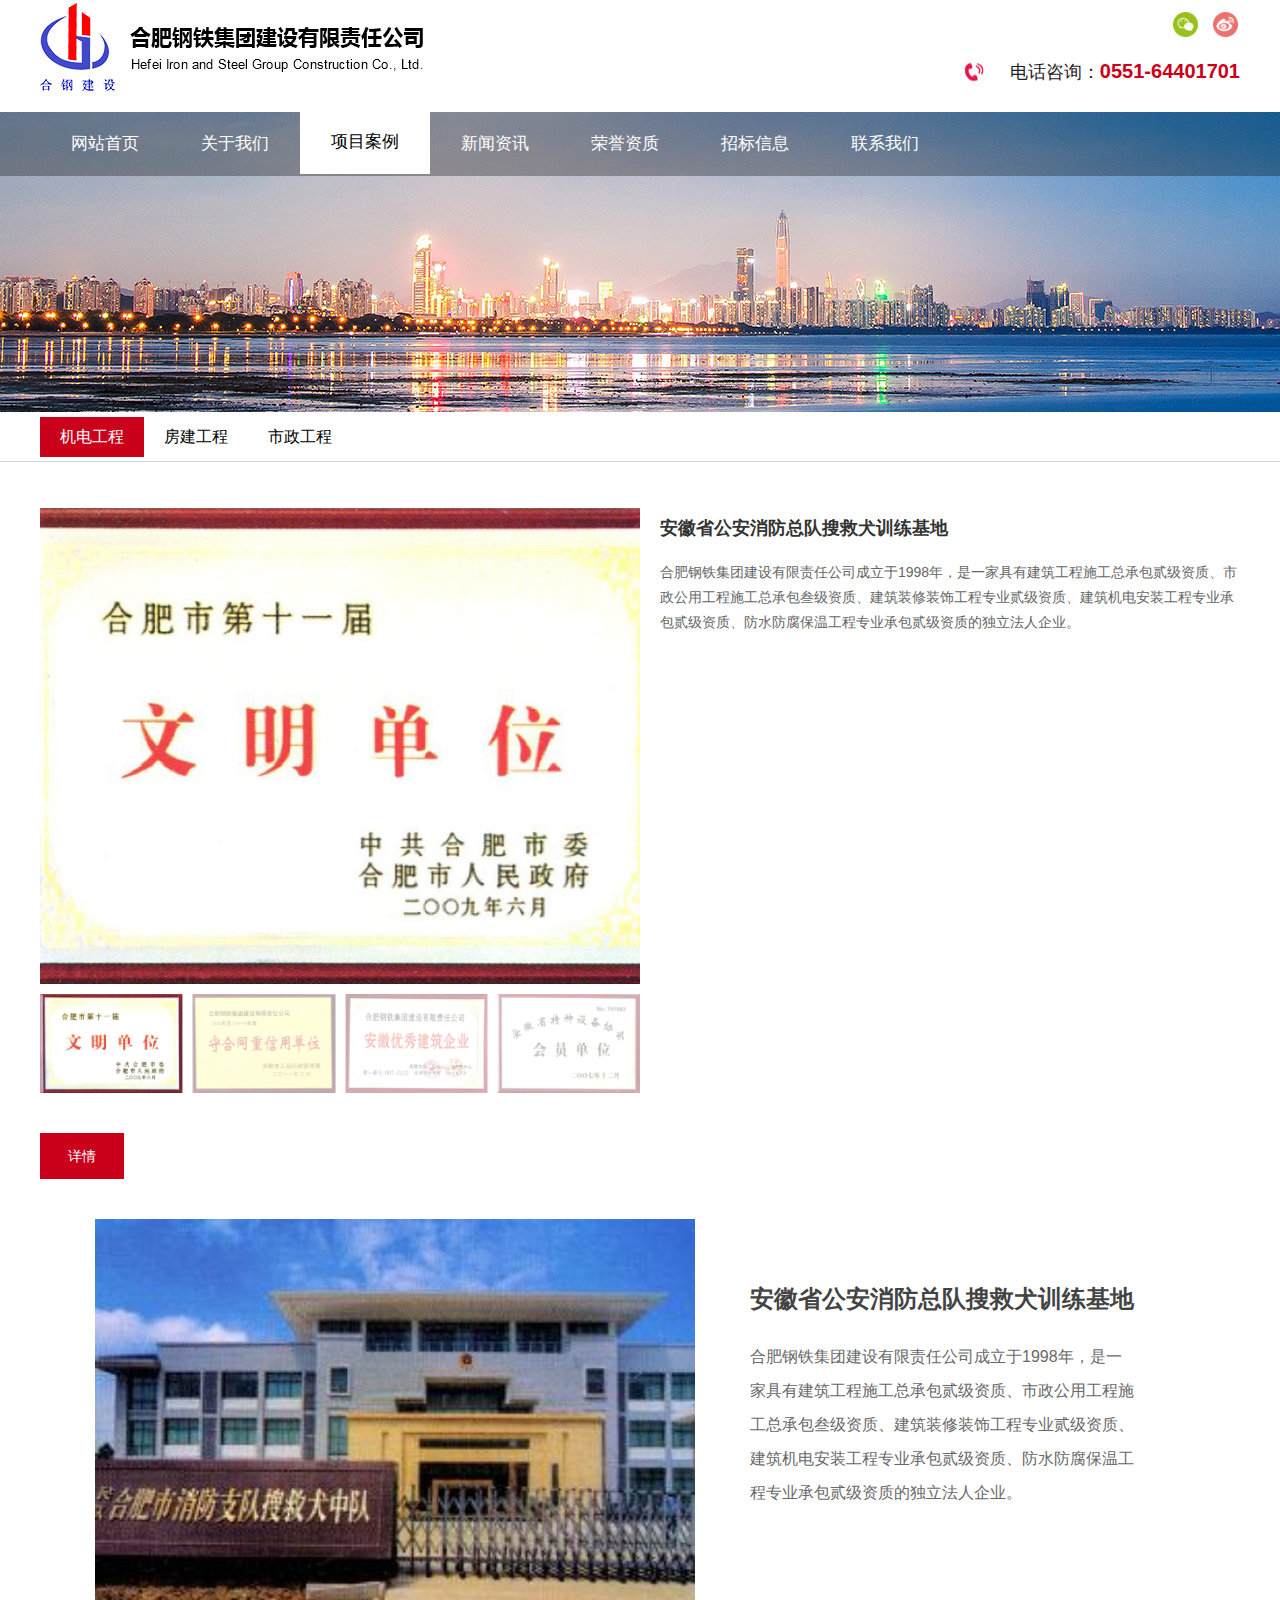
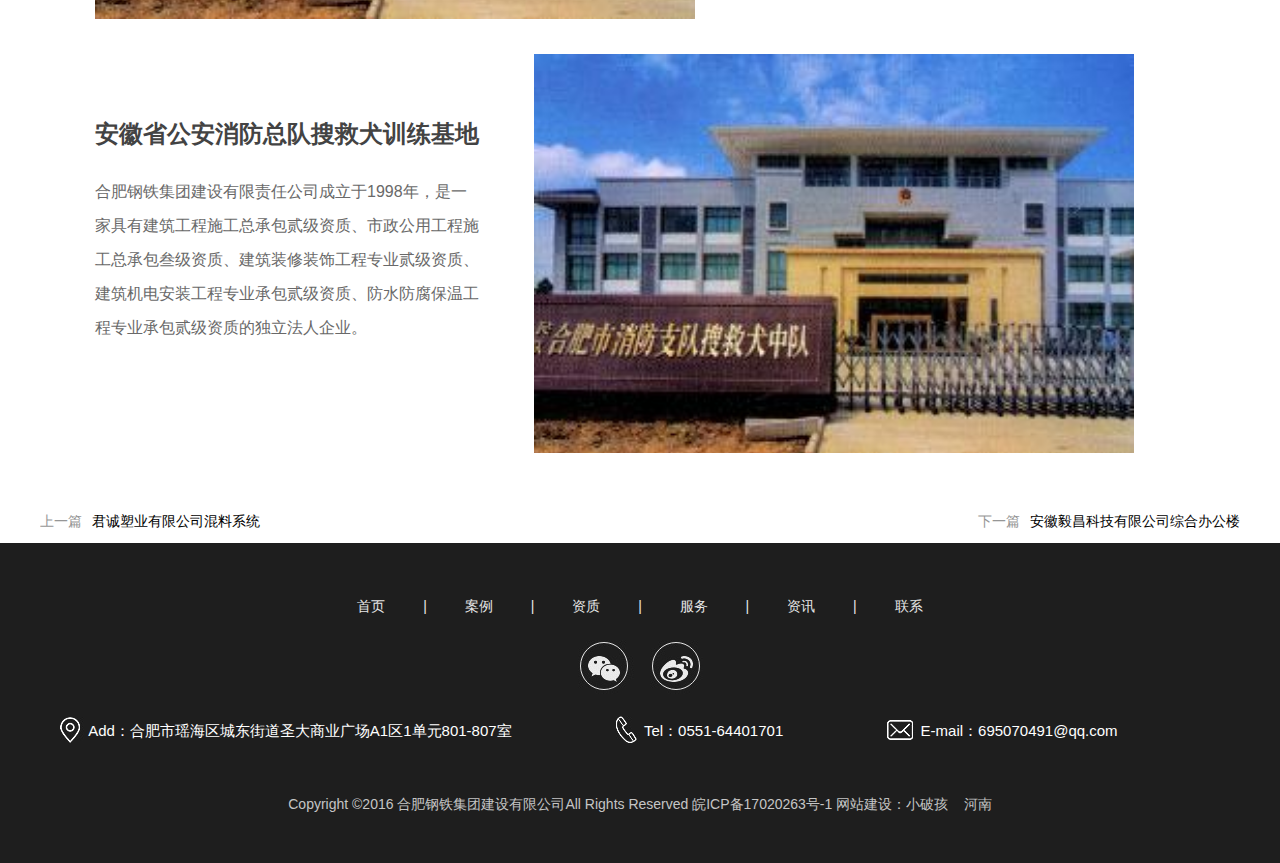
<file: item_sub.html>
<!DOCTYPE html>
<html>

	<head>
		<meta charset="UTF-8">
		<meta http-equiv="X-UA-Compatible" content="IE=edge,chrome=1" />
		<meta name="Description" content="" />
		<meta name="Keywords" content="" />
		<title>项目案例</title>
		<link rel="shortcut icon" href="favicon.ico" type="image/x-icon">
		<link rel="stylesheet" type="text/css" href="css/base.css" />
		<link rel="stylesheet" type="text/css" href="css/item.css" />
		<link rel="stylesheet" type="text/css" href="css/swiper.min.css" />
	</head>

	<body>
		<!--
        	作者：15537386461@163.com
        	时间：2018-09-21
        	描述：item_sub
        -->
		<!--header-->
		<div id="header">
			<div class="header">
				<h1><img src="img/logo.jpg"/></h1>
				<div class="header-r">
					<img src="img/head--w.jpg" />
					<p>电话咨询：<span>0551-64401701</span></p>
				</div>
			</div>
		</div>
		<!--header end-->
		<!--nav-->
		<div id="nav">
			<div class="nav">
				<ul>
					<li>
						<a href="index.html">
							<span class="over">网站首页</span>
							<span class="out">网站首页</span>
						</a>
					</li>
					<li>
						<a href="about.html">
							<span class="over">关于我们</span>
							<span class="out">关于我们</span>
						</a>
					</li>
					<li>
						<a href="item.html">
							<span class="over">项目案例</span>
							<span class="out">项目案例</span>
						</a>
					</li>
					<li>
						<a href="news.html">
							<span class="over">新闻资讯</span>
							<span class="out">新闻资讯</span>
						</a>
					</li>
					<li>
						<a href="honor.html">
							<span class="over">荣誉资质</span>
							<span class="out">荣誉资质</span>
						</a>
					</li>
					<li>
						<a href="tender.html">
							<span class="over">招标信息</span>
							<span class="out">招标信息</span>
						</a>
					</li>
					<li>
						<a href="contact.html">
							<span class="over">联系我们</span>
							<span class="out">联系我们</span>
						</a>
					</li>
				</ul>
			</div>
		</div>
		<!--nav end-->
		<!--banner-->
		<div id="banner">
			<div class="banner">
			</div>
		</div>
		<!--banner end-->
		<!--content-->
		<div id="content">
			<div class="cont_type">
				<div class="type wrap">
					<a href="#" style="background-color: #CB001A;color: #FFFFFF;">机电工程</a>
					<a href="#">房建工程</a>
					<a href="#">市政工程</a>
				</div>
			</div>
			<!--缩略图-->
				<div id="thumbnail">
					<div class="thumbnail fl">
									<!-- Swiper -->
									<div class="swiper-container gallery-top">
										<div class="swiper-wrapper">
											<div class="swiper-slide" style="background-image:url(img/honor01.jpg)"></div>
											<div class="swiper-slide" style="background-image:url(img/honor02.jpg)"></div>
											<div class="swiper-slide" style="background-image:url(img/honor03.jpg)"></div>
											<div class="swiper-slide" style="background-image:url(img/honor04.jpg)"></div>
											<div class="swiper-slide" style="background-image:url(img/honor05.jpg)"></div>
											<div class="swiper-slide" style="background-image:url(img/honor06.jpg)"></div>
											<div class="swiper-slide" style="background-image:url(img/honor07.jpg)"></div>
											<div class="swiper-slide" style="background-image:url(img/honor08.jpg)"></div>
											<div class="swiper-slide" style="background-image:url(img/honor09.jpg)"></div>
										</div>
										<!-- Add Arrows -->
										<div class="swiper-button-next swiper-button-white"></div>
										<div class="swiper-button-prev swiper-button-white"></div>
									</div>
									<div class="swiper-container gallery-thumbs">
										<div class="swiper-wrapper">
											<div class="swiper-slide" style="background-image:url(img/honor01.jpg)"></div>
											<div class="swiper-slide" style="background-image:url(img/honor02.jpg)"></div>
											<div class="swiper-slide" style="background-image:url(img/honor03.jpg)"></div>
											<div class="swiper-slide" style="background-image:url(img/honor04.jpg)"></div>
											<div class="swiper-slide" style="background-image:url(img/honor05.jpg)"></div>
											<div class="swiper-slide" style="background-image:url(img/honor06.jpg)"></div>
											<div class="swiper-slide" style="background-image:url(img/honor07.jpg)"></div>
											<div class="swiper-slide" style="background-image:url(img/honor08.jpg)"></div>
											<div class="swiper-slide" style="background-image:url(img/honor09.jpg)"></div>
										</div>
									</div>
								</div>
					<div class="thumbnail_r fl">
						<h4>安徽省公安消防总队搜救犬训练基地</h4>
						<p>合肥钢铁集团建设有限责任公司成立于1998年，是一家具有建筑工程施工总承包贰级资质、市政公用工程施工总承包叁级资质、建筑装修装饰工程专业贰级资质、建筑机电安装工程专业承包贰级资质、防水防腐保温工程专业承包贰级资质的独立法人企业。</p>
					</div>
				</div>
			<!--缩略图  end-->
			<div class="details">
				<div class="details-tit">
					<a href="#">详情</a>
				</div>
				<div class="details-l"><img src="img/item02.jpg"/></div>
				<div class="details-r">
					<h3>安徽省公安消防总队搜救犬训练基地</h3>
					<p>合肥钢铁集团建设有限责任公司成立于1998年，是一家具有建筑工程施工总承包贰级资质、市政公用工程施工总承包叁级资质、建筑装修装饰工程专业贰级资质、建筑机电安装工程专业承包贰级资质、防水防腐保温工程专业承包贰级资质的独立法人企业。</p>
				</div>
				
				
				<div class="details-r">
				<h3>安徽省公安消防总队搜救犬训练基地</h3>
				<p>合肥钢铁集团建设有限责任公司成立于1998年，是一家具有建筑工程施工总承包贰级资质、市政公用工程施工总承包叁级资质、建筑装修装饰工程专业贰级资质、建筑机电安装工程专业承包贰级资质、防水防腐保温工程专业承包贰级资质的独立法人企业。</p>
				</div>
				<div class="details-l"><img src="img/item02.jpg"/></div>
				<div class="details-r">
					<h3>安徽省公安消防总队搜救犬训练基地</h3>
					<p>合肥钢铁集团建设有限责任公司成立于1998年，是一家具有建筑工程施工总承包贰级资质、市政公用工程施工总承包叁级资质、建筑装修装饰工程专业贰级资质、建筑机电安装工程专业承包贰级资质、防水防腐保温工程专业承包贰级资质的独立法人企业。</p>
				</div>
			</div>
			<div class="page">
				<a href="#"><span>上一篇</span>君诚塑业有限公司混料系统</a><a href="#"><span>下一篇</span>安徽毅昌科技有限公司综合办公楼</a>
			</div>
		</div>

		<!--footer-->
		<footer>
			<div class="footer wrap">
				<div class="footer-t">
					<a href="index.html">首页</a>
					|
					<a href="item.html">案例</a>
					|
					<a href="honor.html">资质</a>
					|
					<a href="about.html">服务</a>
					|
					<a href="news.html">资讯</a>
					|
					<a href="contact.html">联系</a>
					<img src="img/footer-w.jpg" />
				</div>
				<p class="footer-c">
					<span><img src="img/adress.jpg"/>&nbsp;Add：合肥市瑶海区城东街道圣大商业广场A1区1单元801-807室</span>
					<span><img src="img/h-tel.jpg"/>&nbsp;Tel：0551-64401701</span>
					<span><img src="img/email.jpg"/>&nbsp;E-mail：695070491@qq.com</span>
				</p>
				<p class="footer-b">Copyright ©2016 合肥钢铁集团建设有限公司All Rights Reserved 皖ICP备17020263号-1
					<a href="#">网站建设：小破孩 </a>&nbsp;&nbsp;
					<a href="#">河南</a>
				</p>
			</div>
		</footer>
		<!--footer end-->
		<script src="js/swiper.min.js" type="text/javascript" charset="utf-8"></script>
		<script type="text/javascript">
			var galleryThumbs = new Swiper('.gallery-thumbs', {
				loop: true,
				autoplay: {
    						delay:3000,
    						stopOnLastSlide: false,
    						disableOnInteraction: true,
   							 },
   						pagination: {
    						el: '.swiper-pagination',
   							 },
				spaceBetween: 10,
				slidesPerView: 4,				
				freeMode: true,
				loopedSlides: 5, //looped slides should be the same
				watchSlidesVisibility: true,
				watchSlidesProgress: true,
			});
			var galleryTop = new Swiper('.gallery-top', {
				loop: true,
				autoplay: {
    						delay:3000,
    						stopOnLastSlide: false,
    						disableOnInteraction: true,
   							 },
   						pagination: {
    						el: '.swiper-pagination',
   							 },
				spaceBetween: 10,
				loopedSlides: 5, //looped slides should be the same
				navigation: {
					nextEl: '.swiper-button-next',
					prevEl: '.swiper-button-prev',
				},
				thumbs: {
					swiper: galleryThumbs,
				},
			});
		</script>
	</body>

</html>
</file>
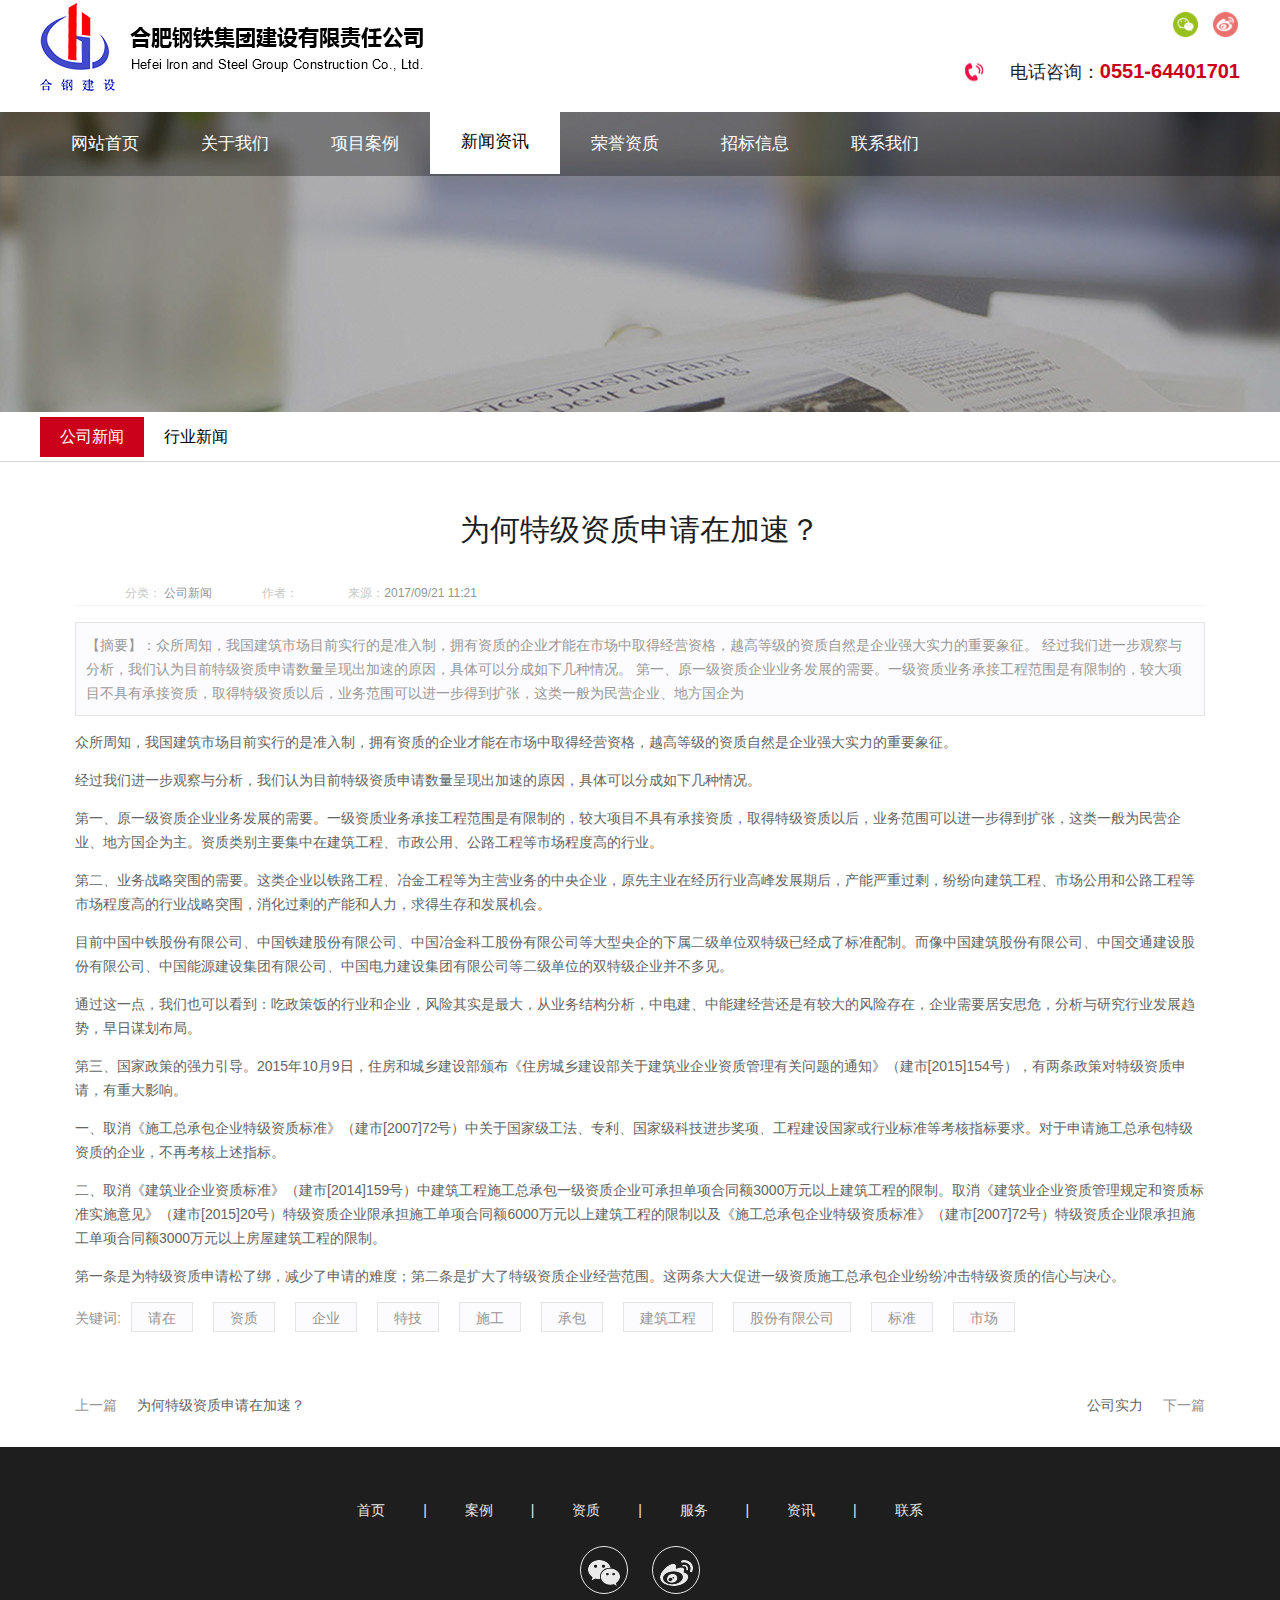
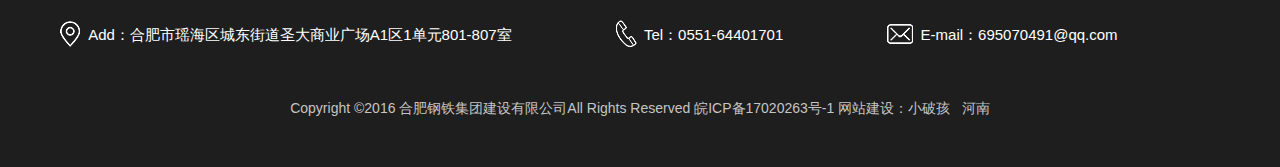
<file: new_sub.html>
<!DOCTYPE html>
<html>
	<head>
		<meta charset="UTF-8">
		<meta http-equiv="X-UA-Compatible" content="IE=edge,chrome=1"  />
		<meta name="Description" content=""/>
		<meta name="Keywords" content=""/>
		<title>新闻资讯</title>
		<link rel="shortcut icon" href="favicon.ico" type="image/x-icon">
		<link rel="stylesheet" type="text/css" href="css/base.css"/>
		<link rel="stylesheet" type="text/css" href="css/news.css"/>
	</head>
	<body>
		<!--header-->
		<div id="header">
			<div class="header">
				<h1><img src="img/logo.jpg"/></h1>
				<div class="header-r">
					<img src="img/head--w.jpg"/>
					<p>电话咨询：<span>0551-64401701</span></p>
				</div>
			</div>
		</div>
		<!--header end-->
		<!--nav-->
		<div id="nav">
			<div class="nav">
				<ul>
					<li>
						<a href="index.html">
							<span class="over">网站首页</span>
							<span class="out">网站首页</span>
						</a>
					</li>
					<li>
						<a href="about.html">
						<span class="over">关于我们</span>
						<span class="out">关于我们</span>
						</a>
					</li>
					<li>
						<a href="item.html">
						<span class="over">项目案例</span>
						<span class="out">项目案例</span>
						</a>
					</li>
					<li>
						<a href="news.html">
						<span class="over">新闻资讯</span>
						<span class="out">新闻资讯</span>
						</a>
					</li>
					<li>
						<a href="honor.html">
						<span class="over">荣誉资质</span>
						<span class="out">荣誉资质</span>
						</a>
					</li>
					<li>
						<a href="tender.html">
						<span class="over">招标信息</span>
						<span class="out">招标信息</span>
						</a>
					</li>
					<li>
						<a href="contact.html">
						<span class="over">联系我们</span>
						<span class="out">联系我们</span>	
						</a>
					</li>
				</ul>
			</div>
		</div>
		<!--nav end-->
		<!--banner-->
		<div id="banner">
			<div class="banner">
			</div>
		</div>
		<!--banner end-->
		<div id="content">
			<div class="cont_type">
				<div class="type wrap">
					<a class="type_act" href="#">公司新闻</a>
					<a href="#">行业新闻</a>
				</div>
			</div>
			<div class="main">
				<h3>为何特级资质申请在加速？</h3>
				<i><span>分类：</span> 公司新闻<span>作者：</span><span>来源：</span>2017/09/21 11:21</i>
				<p>【摘要】：众所周知，我国建筑市场目前实行的是准入制，拥有资质的企业才能在市场中取得经营资格，越高等级的资质自然是企业强大实力的重要象征。 经过我们进一步观察与分析，我们认为目前特级资质申请数量呈现出加速的原因，具体可以分成如下几种情况。 第一、原一级资质企业业务发展的需要。一级资质业务承接工程范围是有限制的，较大项目不具有承接资质，取得特级资质以后，业务范围可以进一步得到扩张，这类一般为民营企业、地方国企为 </p>

				<p>众所周知，我国建筑市场目前实行的是准入制，拥有资质的企业才能在市场中取得经营资格，越高等级的资质自然是企业强大实力的重要象征。</p>
 
				<p>经过我们进一步观察与分析，我们认为目前特级资质申请数量呈现出加速的原因，具体可以分成如下几种情况。</p>
 
				<p>第一、原一级资质企业业务发展的需要。一级资质业务承接工程范围是有限制的，较大项目不具有承接资质，取得特级资质以后，业务范围可以进一步得到扩张，这类一般为民营企业、地方国企为主。资质类别主要集中在建筑工程、市政公用、公路工程等市场程度高的行业。</p>
 
				<p>第二、业务战略突围的需要。这类企业以铁路工程、冶金工程等为主营业务的中央企业，原先主业在经历行业高峰发展期后，产能严重过剩，纷纷向建筑工程、市场公用和公路工程等市场程度高的行业战略突围，消化过剩的产能和人力，求得生存和发展机会。</p>
 
				<p>目前中国中铁股份有限公司、中国铁建股份有限公司、中国冶金科工股份有限公司等大型央企的下属二级单位双特级已经成了标准配制。而像中国建筑股份有限公司、中国交通建设股份有限公司、中国能源建设集团有限公司、中国电力建设集团有限公司等二级单位的双特级企业并不多见。</p>
 
				<p>通过这一点，我们也可以看到：吃政策饭的行业和企业，风险其实是最大，从业务结构分析，中电建、中能建经营还是有较大的风险存在，企业需要居安思危，分析与研究行业发展趋势，早日谋划布局。</p>
 
				<p>第三、国家政策的强力引导。2015年10月9日，住房和城乡建设部颁布《住房城乡建设部关于建筑业企业资质管理有关问题的通知》（建市[2015]154号），有两条政策对特级资质申请，有重大影响。</p>

				<p>一、取消《施工总承包企业特级资质标准》（建市[2007]72号）中关于国家级工法、专利、国家级科技进步奖项、工程建设国家或行业标准等考核指标要求。对于申请施工总承包特级资质的企业，不再考核上述指标。</p>
 
				<p>二、取消《建筑业企业资质标准》（建市[2014]159号）中建筑工程施工总承包一级资质企业可承担单项合同额3000万元以上建筑工程的限制。取消《建筑业企业资质管理规定和资质标准实施意见》（建市[2015]20号）特级资质企业限承担施工单项合同额6000万元以上建筑工程的限制以及《施工总承包企业特级资质标准》（建市[2007]72号）特级资质企业限承担施工单项合同额3000万元以上房屋建筑工程的限制。</p>
 
				<p>第一条是为特级资质申请松了绑，减少了申请的难度；第二条是扩大了特级资质企业经营范围。这两条大大促进一级资质施工总承包企业纷纷冲击特级资质的信心与决心。</p>
				<div class="gjc">
					<p>关键词:<span>请在</span><span>资质</span><span>企业</span><span>特技</span><span>施工</span><span>承包</span><span>建筑工程</span><span>股份有限公司</span><span>标准</span><span>市场</span></p>
				</div>
				<div class="page clearfix">
					<span class="fl">上一篇</span><a href="#" class="fl">为何特级资质申请在加速？</a><span class="fr">下一篇</span><a href="#" class="fr">公司实力</a>

				</div>
			</div>
		</div>
		
		
		
		
		<!--footer-->
		<footer>
			<div class="footer wrap">
				<div class="footer-t">
					<a href="index.html">首页</a>
					        |        
					<a href="item.html">案例</a>
					        |
					<a href="honor.html">资质</a>
					        |        
					<a href="about.html">服务</a>
					        |        
					<a href="news.html">资讯</a>
					        |        
					<a href="contact.html">联系</a>
					<img src="img/footer-w.jpg"/>
				</div>
				<p class="footer-c">
					<span><img src="img/adress.jpg"/>&nbsp;Add：合肥市瑶海区城东街道圣大商业广场A1区1单元801-807室</span>
					<span><img src="img/h-tel.jpg"/>&nbsp;Tel：0551-64401701</span>
					<span><img src="img/email.jpg"/>&nbsp;E-mail：695070491@qq.com</span>
				</p>
				<p class="footer-b">Copyright ©2016 合肥钢铁集团建设有限公司All Rights Reserved 皖ICP备17020263号-1 <a href="#">网站建设：小破孩 </a>&nbsp;&nbsp;<a href="#">河南</a></p>				
			</div>
		</footer>
		<!--footer end-->
	</body>
</html>
</file>
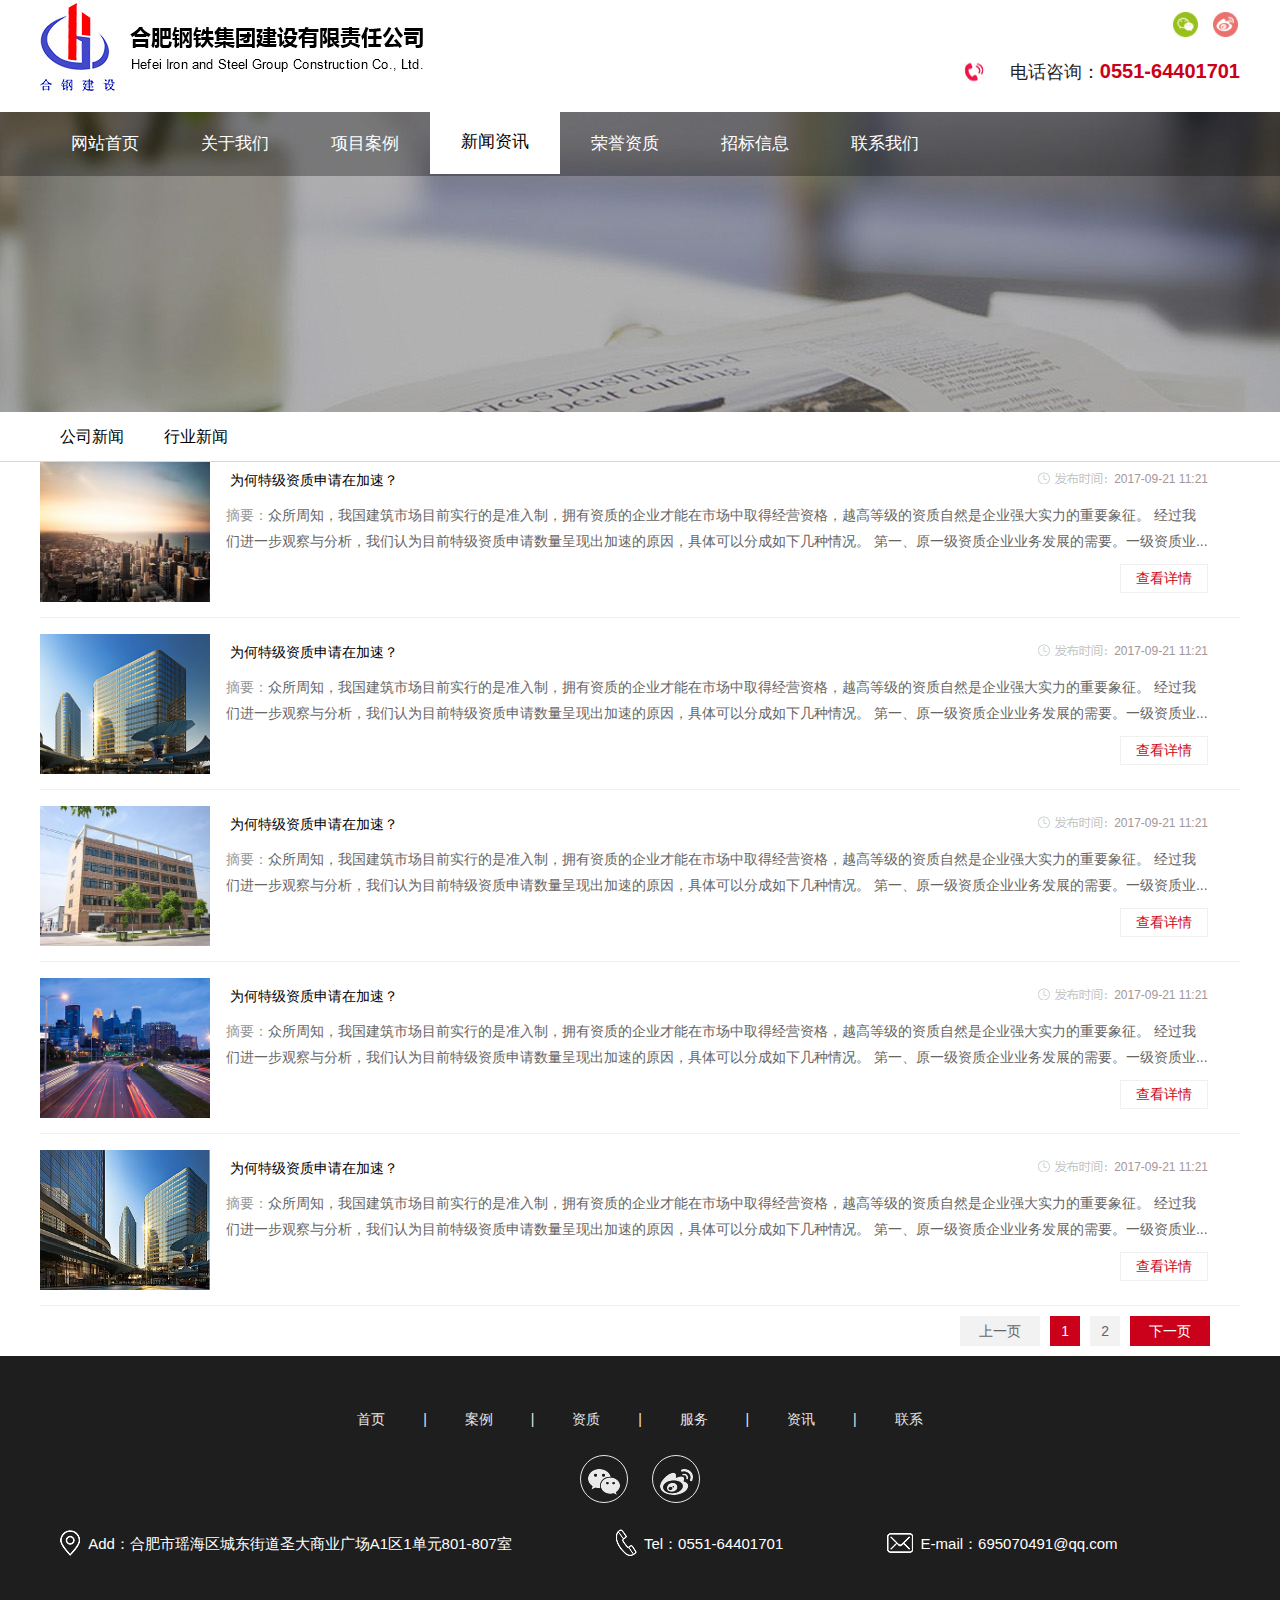
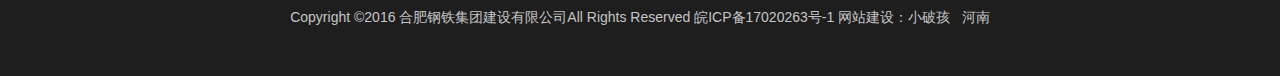
<file: news.html>
<!DOCTYPE html>
<html>
	<head>
		<meta charset="UTF-8">
		<meta http-equiv="X-UA-Compatible" content="IE=edge,chrome=1"  />
		<meta name="Description" content=""/>
		<meta name="Keywords" content=""/>
		<title>新闻资讯</title>
		<link rel="shortcut icon" href="favicon.ico" type="image/x-icon">
		<link rel="stylesheet" type="text/css" href="css/base.css"/>
		<link rel="stylesheet" type="text/css" href="css/news.css"/>
	</head>
	<body>
		<!--
        	作者：15537386461@163.com
        	时间：2018-09-18
        	描述：news
        -->
		<!--header-->
		<div id="header">
			<div class="header">
				<h1><img src="img/logo.jpg"/></h1>
				<div class="header-r">
					<img src="img/head--w.jpg"/>
					<p>电话咨询：<span>0551-64401701</span></p>
				</div>
			</div>
		</div>
		<!--header end-->
		<!--nav-->
		<div id="nav">
			<div class="nav">
				<ul>
					<li>
						<a href="index.html">
							<span class="over">网站首页</span>
							<span class="out">网站首页</span>
						</a>
					</li>
					<li>
						<a href="about.html">
						<span class="over">关于我们</span>
						<span class="out">关于我们</span>
						</a>
					</li>
					<li>
						<a href="item.html">
						<span class="over">项目案例</span>
						<span class="out">项目案例</span>
						</a>
					</li>
					<li>
						<a href="news.html">
						<span class="over">新闻资讯</span>
						<span class="out">新闻资讯</span>
						</a>
					</li>
					<li>
						<a href="honor.html">
						<span class="over">荣誉资质</span>
						<span class="out">荣誉资质</span>
						</a>
					</li>
					<li>
						<a href="tender.html">
						<span class="over">招标信息</span>
						<span class="out">招标信息</span>
						</a>
					</li>
					<li>
						<a href="contact.html">
						<span class="over">联系我们</span>
						<span class="out">联系我们</span>	
						</a>
					</li>
				</ul>
			</div>
		</div>
		<!--nav end-->
		<!--banner-->
		<div id="banner">
			<div class="banner">
			</div>
		</div>
		<!--banner end-->
		<div id="content">
			<div class="cont_type">
				<div class="type wrap">
					<a href="#">公司新闻</a>
					<a href="#">行业新闻</a>
				</div>
			</div>
			<ul class="wrap">
				<li>
					<div class="pic_box">
						<a href="new_sub.html"><img src="img/news_1.jpg"/></a>
					</div>
					<div class="cont_l">	
						<h4>&nbsp;<a href="new_sub.html">为何特级资质申请在加速？</a></h4>
						<span><img src="img/time.jpg" />2017-09-21 11:21</span>
						<p><span>摘要：</span>众所周知，我国建筑市场目前实行的是准入制，拥有资质的企业才能在市场中取得经营资格，越高等级的资质自然是企业强大实力的重要象征。 经过我们进一步观察与分析，我们认为目前特级资质申请数量呈现出加速的原因，具体可以分成如下几种情况。 第一、原一级资质企业业务发展的需要。一级资质业...</p>
						<a href="new_sub.html">查看详情</a>
					</div>
				</li>
				<li>
					<div class="pic_box">
						<a href="new_sub.html"><img src="img/news_2.jpg"/></a>
					</div>
					<div class="cont_l">	
						<h4>&nbsp;<a href="new_sub.html">为何特级资质申请在加速？</a></h4>
						<span><img src="img/time.jpg" />2017-09-21 11:21</span>
						<p><span>摘要：</span>众所周知，我国建筑市场目前实行的是准入制，拥有资质的企业才能在市场中取得经营资格，越高等级的资质自然是企业强大实力的重要象征。 经过我们进一步观察与分析，我们认为目前特级资质申请数量呈现出加速的原因，具体可以分成如下几种情况。 第一、原一级资质企业业务发展的需要。一级资质业...</p>
						<a href="new_sub.html">查看详情</a>
					</div>
				</li>
				<li>
					<div class="pic_box">
						<a href="new_sub.html"><img src="img/news_3.jpg"/></a>
					</div>
					<div class="cont_l">	
						<h4>&nbsp;<a href="new_sub.html">为何特级资质申请在加速？</a></h4>
						<span><img src="img/time.jpg" />2017-09-21 11:21</span>
						<p><span>摘要：</span>众所周知，我国建筑市场目前实行的是准入制，拥有资质的企业才能在市场中取得经营资格，越高等级的资质自然是企业强大实力的重要象征。 经过我们进一步观察与分析，我们认为目前特级资质申请数量呈现出加速的原因，具体可以分成如下几种情况。 第一、原一级资质企业业务发展的需要。一级资质业...</p>
						<a href="new_sub.html">查看详情</a>
					</div>
				</li>
				<li>
					<div class="pic_box">
						<a href="new_sub.html"><img src="img/news_4.jpg"/></a>
					</div>
					<div class="cont_l">	
						<h4>&nbsp;<a href="new_sub.html">为何特级资质申请在加速？</a></h4>
						<span><img src="img/time.jpg" />2017-09-21 11:21</span>
						<p><span>摘要：</span>众所周知，我国建筑市场目前实行的是准入制，拥有资质的企业才能在市场中取得经营资格，越高等级的资质自然是企业强大实力的重要象征。 经过我们进一步观察与分析，我们认为目前特级资质申请数量呈现出加速的原因，具体可以分成如下几种情况。 第一、原一级资质企业业务发展的需要。一级资质业...</p>
						<a href="new_sub.html">查看详情</a>
					</div>
				</li>
				<li>
					<div class="pic_box">
						<a href="new_sub.html"><img src="img/news_5.jpg"/></a>
					</div>
					<div class="cont_l">	
						<h4>&nbsp;<a href="new_sub.html">为何特级资质申请在加速？</a></h4>
						<span><img src="img/time.jpg" />2017-09-21 11:21</span>
						<p><span>摘要：</span>众所周知，我国建筑市场目前实行的是准入制，拥有资质的企业才能在市场中取得经营资格，越高等级的资质自然是企业强大实力的重要象征。 经过我们进一步观察与分析，我们认为目前特级资质申请数量呈现出加速的原因，具体可以分成如下几种情况。 第一、原一级资质企业业务发展的需要。一级资质业...</p>
						<a href="new_sub.html">查看详情</a>
					</div>
				</li>
			</ul>
			<div id="page">
				<div class="page wrap">
					<a href="#">上一页</a>
					<a href="#">1</a>
					<a href="#">2</a>
					<a href="#">下一页</a>
				</div>
			</div>
		</div>
		
		
		
		
		<!--footer-->
		<footer>
			<div class="footer wrap">
				<div class="footer-t">
					<a href="index.html">首页</a>
					        |        
					<a href="item.html">案例</a>
					        |
					<a href="honor.html">资质</a>
					        |        
					<a href="about.html">服务</a>
					        |        
					<a href="news.html">资讯</a>
					        |        
					<a href="contact.html">联系</a>
					<img src="img/footer-w.jpg"/>
				</div>
				<p class="footer-c">
					<span><img src="img/adress.jpg"/>&nbsp;Add：合肥市瑶海区城东街道圣大商业广场A1区1单元801-807室</span>
					<span><img src="img/h-tel.jpg"/>&nbsp;Tel：0551-64401701</span>
					<span><img src="img/email.jpg"/>&nbsp;E-mail：695070491@qq.com</span>
				</p>
				<p class="footer-b">Copyright ©2016 合肥钢铁集团建设有限公司All Rights Reserved 皖ICP备17020263号-1 <a href="#">网站建设：小破孩 </a>&nbsp;&nbsp;<a href="#">河南</a></p>				
			</div>
		</footer>
		<!--footer end-->
	</body>
</html>
</file>
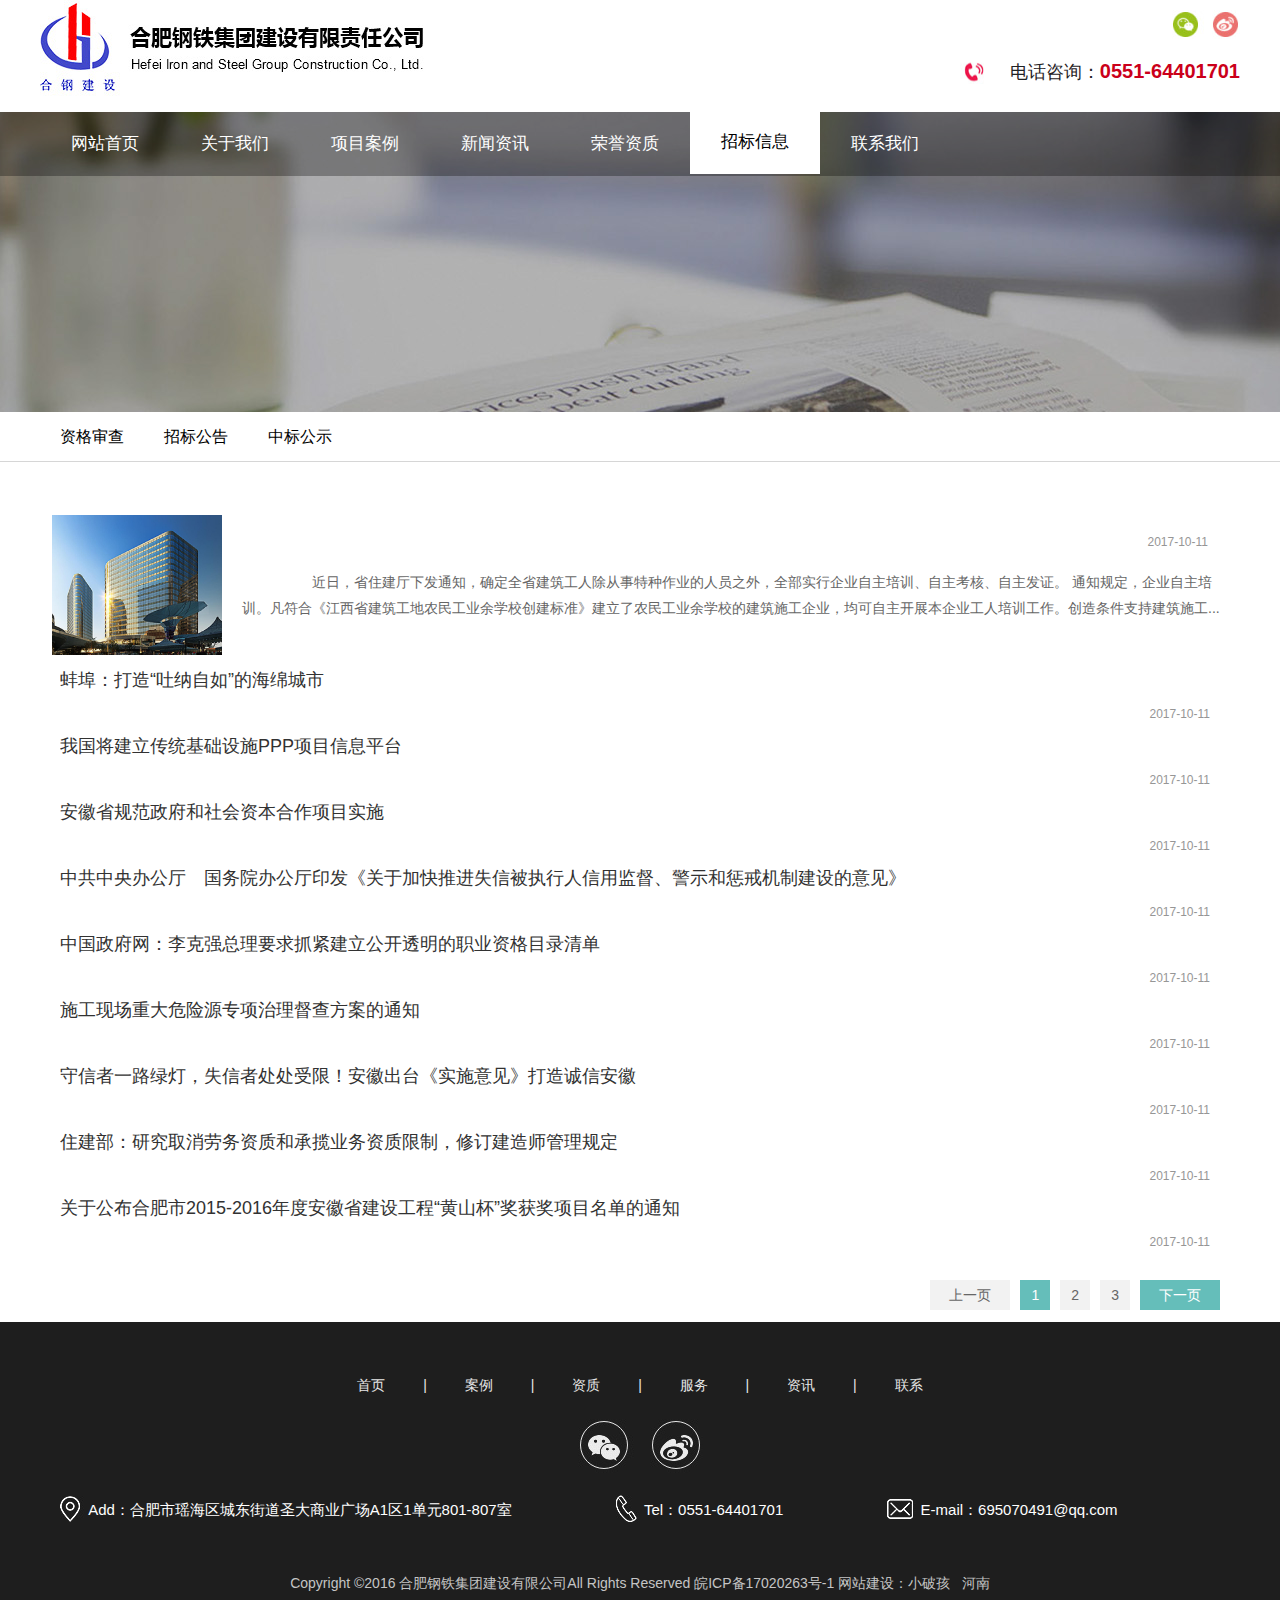
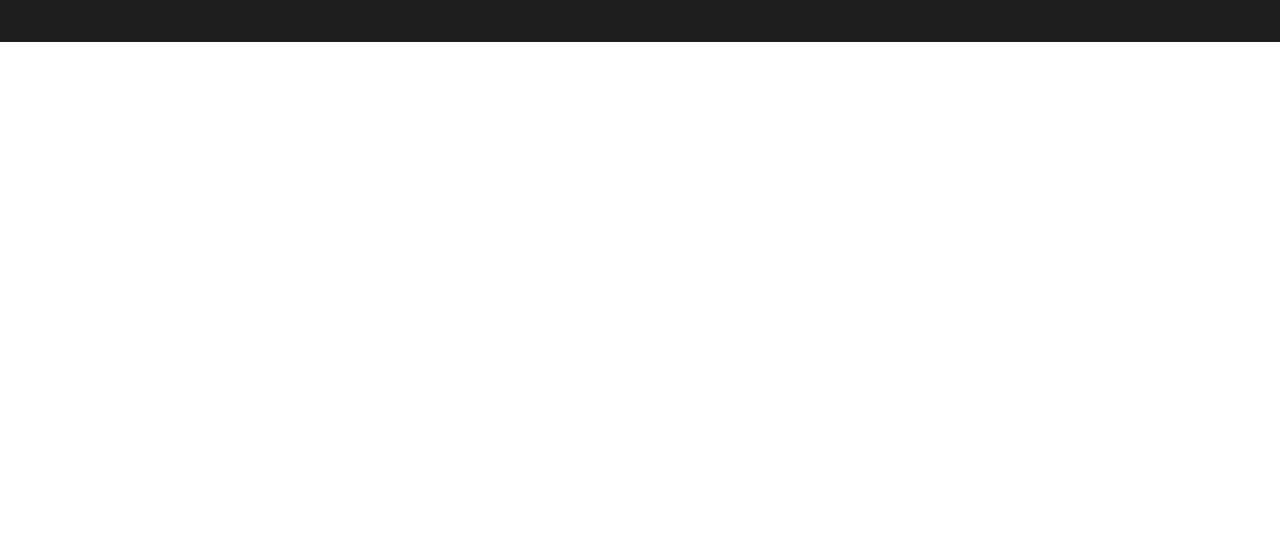
<file: tender.html>
<!DOCTYPE html>
<html>
	<head>
		<meta charset="UTF-8">
		<title>招标信息</title>
		<link rel="stylesheet" type="text/css" href="css/base.css"/>
		<link rel="stylesheet" type="text/css" href="css/tender.css"/>
	</head>
	<body>
		<!--
        	作者：15537386461@163.com
        	时间：2018-09-19
        	描述：tender
        -->
        <!--header-->
		<div id="header">
			<div class="header">
				<h1><img src="img/logo.jpg"/></h1>
				<div class="header-r">
					<img src="img/head--w.jpg"/>
					<p>电话咨询：<span>0551-64401701</span></p>
				</div>
			</div>
		</div>
		<!--header end-->
		<!--nav-->
		<div id="nav">
			<div class="nav">
				<ul>
					<li>
						<a href="index.html">
							<span class="over">网站首页</span>
							<span class="out">网站首页</span>
						</a>
					</li>
					<li>
						<a href="about.html">
						<span class="over">关于我们</span>
						<span class="out">关于我们</span>
						</a>
					</li>
					<li>
						<a href="item.html">
						<span class="over">项目案例</span>
						<span class="out">项目案例</span>
						</a>
					</li>
					<li>
						<a href="news.html">
						<span class="over">新闻资讯</span>
						<span class="out">新闻资讯</span>
						</a>
					</li>
					<li>
						<a href="honor.html">
						<span class="over">荣誉资质</span>
						<span class="out">荣誉资质</span>
						</a>
					</li>
					<li>
						<a href="tender.html">
						<span class="over">招标信息</span>
						<span class="out">招标信息</span>
						</a>
					</li>
					<li>
						<a href="contact.html">
						<span class="over">联系我们</span>
						<span class="out">联系我们</span>	
						</a>
					</li>
				</ul>
			</div>
		</div>
		<!--nav end-->
		<!--banner-->
		<div id="banner">
			<div class="banner">				
			</div>
		</div>
		<!--banner end-->	
		
		
		<!--content-->
		<div id="content">
			<div class="cont_type">
				<div class="type wrap">
					<a href="#">资格审查</a>
					<a href="#">招标公告</a>
					<a href="#">中标公示	</a>
				</div>
			</div>
			<div class="cont_list wrap">
				<div class="list_t">
					<div class="pic_box">
						<a href="#">
							<img src="img/news2.jpg"/>
						</a>
					</div>
					<time>2017-10-11</time>
					<p>近日，省住建厅下发通知，确定全省建筑工人除从事特种作业的人员之外，全部实行企业自主培训、自主考核、自主发证。 通知规定，企业自主培训。凡符合《江西省建筑工地农民工业余学校创建标准》建立了农民工业余学校的建筑施工企业，均可自主开展本企业工人培训工作。创造条件支持建筑施工...</p>
				</div>
				<p><a href="#">蚌埠：打造“吐纳自如”的海绵城市</a><time>2017-10-11</time></p>
				<p><a href="#">我国将建立传统基础设施PPP项目信息平台</a><time>2017-10-11</time></p>
				<p><a href="#">安徽省规范政府和社会资本合作项目实施</a><time>2017-10-11</time></p>
				<p><a href="#">中共中央办公厅　国务院办公厅印发《关于加快推进失信被执行人信用监督、警示和惩戒机制建设的意见》</a><time>2017-10-11</time></p>
				<p><a href="#">中国政府网：李克强总理要求抓紧建立公开透明的职业资格目录清单</a><time>2017-10-11</time></p>
				<p><a href="#">施工现场重大危险源专项治理督查方案的通知</a><time>2017-10-11</time></p>
				<p><a href="#">守信者一路绿灯，失信者处处受限！安徽出台《实施意见》打造诚信安徽</a><time>2017-10-11</time></p>
				<p><a href="#">住建部：研究取消劳务资质和承揽业务资质限制，修订建造师管理规定</a><time>2017-10-11</time></p>
				<p><a href="#">关于公布合肥市2015-2016年度安徽省建设工程“黄山杯”奖获奖项目名单的通知</a><time>2017-10-11</time></p>
			</div>
			<div class="page wrap">
				<a href="#">上一页</a>
				<a href="#">1</a>
				<a href="#">2</a>
				<a href="#">3</a>
				<a href="#">下一页</a>
			</div>
		</footer>
		</div>
		<!--content end-->
		
		
		<!--footer-->
		<footer>
			<div class="footer wrap">
				<div class="footer-t">
					<a href="index.html">首页</a>
					        |        
					<a href="item.html">案例</a>
					        |
					<a href="honor.html">资质</a>
					        |        
					<a href="about.html">服务</a>
					        |        
					<a href="news.html">资讯</a>
					        |        
					<a href="contact.html">联系</a>
					<img src="img/footer-w.jpg"/>
				</div>
				<p class="footer-c">
					<span><img src="img/adress.jpg"/>&nbsp;Add：合肥市瑶海区城东街道圣大商业广场A1区1单元801-807室</span>
					<span><img src="img/h-tel.jpg"/>&nbsp;Tel：0551-64401701</span>
					<span><img src="img/email.jpg"/>&nbsp;E-mail：695070491@qq.com</span>
				</p>
				<p class="footer-b">Copyright ©2016 合肥钢铁集团建设有限公司All Rights Reserved 皖ICP备17020263号-1 <a href="#">网站建设：小破孩 </a>&nbsp;&nbsp;<a href="#">河南</a></p>				
			</div>
		</footer>
		<!--footer end-->
	</body>
</html>
</file>
<file: css/base.css>
/* CSS Document */
/*公共样式的*/
/*公共样式的*/
html,body,div,ul,ol,li,dl,dt,dd,h1,h2,h3,h4,h5,h6,form,p,blockquote,fieldset,legend,input,nav,header,footer,section,articel,figure,figcaption,video,audio{ margin:0; padding:0; box-sizing:border-box;}

h1,h2,h3,h4,h5,h6,em,i,b,strong{font-size:100%; font-weight:200; font-style:normal;}

ul,ol,li{ list-style:none;}

fieldset,img{ border:0 none; vertical-align:middle; display:block;}

table{ border-collapse:collapse;/*边线重叠*/}

input,select,textarea,button{ outline:none;}
:focus{ outline:none;/*表单获得焦点去提蓝框*/}

/*超链接*/
a{ color:#000;}
a:link,a:visited{ text-decoration:none;}
a:hover{}
/*a:active{color:#1f2225; text-decoration:none;}*/

/*浮动*/
.fl{ float:left;}
.fr{ float:right;}

/*自适应高度   清除浮动*/
.clearfix:after{ content:''; display:block; clear:both; height:0; line-height:0; visibility:hidden; }
.clearfix{ zoom:1;/*触发低版本的after属性*/}


/*版心*/
.wrap{ width:1200px; margin:0 auto;}
body{ font-size:14px; font-family:"微软雅黑", Arial; color:#1f2225;}



/*header*/
#header{width: 100%;height: 112px;}
#header .header{overflow:hidden;width: 1200px;height: 100%;margin: 0 auto;}
#header .header h1{width: 550px;height: 100%;float: left;} 
#header .header .header-r{width: 300px; height: 100%;float: right;position: relative;}
#header .header .header-r img{ position: absolute;top: 10px;right: -8px;}
#header .header .header-r p{background: url(../img/tel.jpg) no-repeat 20px center;text-align: right;font-size: 18px;margin-top: 60px;}
#header .header .header-r p span{font-size: 20px; font-weight: bold;color: #cb001a;}
/*header end*/

/*nav*/
#nav{width: 100%; height: 64px;background-color: rgba(0,0,0,0.3);position: relative;z-index: 100;}
#nav .nav{width: 1200px;height: 64px;margin: 0 auto;}
#nav .nav ul{width: 100%;height: 100%;overflow: hidden;}
#nav .nav ul li{width: 130px;height: 100%;float: left; position: relative;}
#nav .nav ul li span{display: block;width: 130px;height: 64px;text-align: center;line-height: 64px;font-size: 17px;transition: all 0.5s ease;}
#nav .nav ul li .out{/*background-color: rgba(0,0,0,0.3);*/color:#FFFFFF;position:absolute;top:0px;left: 0px;}
#nav .nav ul li .over{background-color: rgba(255,255,255,1);color:#000000;position:absolute;  top:-64px;left: 0px;}
#nav .nav ul li:hover .out{position:absolute;top:62px;left: 0px;}
#nav .nav ul li:hover .over{position:absolute;top:-2px;left: 0px;}
/*nav end*/




/*footer*/
footer{height: 320px;width: 100%;background-color: #1e1e1e;color: #e7e7e7;}
footer .footer{text-align:center;padding-top: 55px;font-size: 14px;}
footer .footer .footer-t a{color: #e7e7e7;margin: 0 34px;}
footer .footer .footer-t img{margin: 0 auto;margin: 24px auto;}

footer .footer .footer-c{color: #FFFFFF;font-size: 15px;text-align: left;}
footer .footer .footer-c span{margin-right:80px;margin-left: 20px;}
footer .footer .footer-c span img{display: inline-block;position: relative;top:-2px;}
footer .footer .footer-c{}

footer .footer .footer-b{margin-top: 50px;color: #c5c5c5;}
footer .footer .footer-b a{color: #c5c5c5;}
/*footer end*/
</file>
<file: css/index.css>
#nav .nav ul li:nth-child(1) .out{color:#FFFFFF;position:absolute;top:64px;left: 0px;}
#nav .nav ul li:nth-child(1) .over{background-color: rgba(255,255,255,1);color:#000000;position:absolute; top:-2px;left: 0px;}
/*#nav .nav ul li:nth-child(1):hover .out{position:absolute;top:64px;left: 0px;}
#nav .nav ul li:nth-child(1):hover .over{position:absolute;top:-2px;left: 0px;}*/

/*banner*/
#banner{width: 100%;height: 785px;position: relative;top:-64px;z-index: 1;}
#banner .swiper-container{width: 100%;height: 100%;margin: 0 auto;}
#banner .swiper-container .swiper-slide{width: 100%;height: 100%;}
#banner .swiper-container .swiper-slide a{width: 100%;height: 100%;display: block;overflow: hidden;}
#banner .swiper-container .swiper-slide a img{margin: 0 auto;}
#banner .swiper-container .swiper-pagination{}
#banner .swiper-container .swiper-pagination-bullet{
    width:30px;
    height:5px;
    display: inline-block;
    border-radius:0%;
    background: #FFFFFF;
    opacity: .8;
    margin: 0 5px;
    }
#banner .swiper-container .swiper-pagination-bullet-active {

    opacity: 1;
    background: #000;
    }
    



			
			/*包裹自定义分页器的div的位置等CSS样式*/
			.swiper-pagination-custom {
				bottom: 10px;
				left: 0;
				width: 100%;
			}
			/*自定义分页器的样式，这个你自己想要什么样子自己写*/
			.swiper-pagination-customs {
				width: 30px;
				height: 4px;
				display: inline-block;
				background: #000;
				opacity: 1;
				margin: 0 5px;
			}
			/*自定义分页器激活时的样式表现*/
			.swiper-pagination-customs-active {
				opacity: 1;
				background-color: #F78E00;
			}
/*banner end*/


/*about*/
#about{height: 568px;width: 100%;margin-top: 75px;}
#about .about{width: 1200px;height: 100%;margin: 0 auto;overflow: hidden;}
#about .about .about-l{width: 665px;height: 100%;float: left;}
#about .about .about-l h2{}
#about .about .about-l p{font-size: 14px;line-height: 35px;margin-top: 10px;}
#about .about .about-l p a{color: #ff0000;}
#about .about .about-r{float: right;width: 480px;height: 100%;}
#about .about .about-r img{}
#about .about .about-r ul{overflow: hidden;margin-top: 40px;margin-left: 15px;width: 445px;}
#about .about .about-r ul li{float: left;padding: 0 22px;text-align: center;}
#about .about .about-r ul li:last-child img{padding-top:4px;}
#about .about .about-r ul li p{font-size: 14px;margin-top: 16px;}
/*about end*/


/*anli*/
#anli{width: 100%;height: 950px;background-color: #f3f3f3;}
#anli .anli{width: 1200px;height:100%;margin: 0 auto;}
#anli .anli h2{text-align: center;width: 100%;height: 188px;padding-top: 50px;}
#anli .anli h2 span{font-size: 24px;color: #000000;margin: 0 10px;}
#anli .anli h2 img{position: relative;top: -4px;display: inline-block;}
#anli .anli h2::after{content: "公司集中所有的优势资源打造专业的服务团队来专心服务每一位客户。一切都是为了客户需要，着力为客户提供更为专业、更为贴心的全方位服务队伍。"; display: block;font-weight: 200;font-size: 14px;width: 620px;margin: 0 auto; margin-top:25px;color: #919191;}



#anli .anli ul{width: 100%;height:auto;;display: flex;justify-content: space-between;flex-wrap: wrap;}
#anli .anli ul li{width: 380px;height: 320px;}
#anli .anli ul li a{width: 100%;height: 100%;display: block;position: relative;overflow: hidden;}
#anli .anli ul li a .pc-box{width: 380px;height: 283px;overflow: hidden;position: relative;}
#anli .anli ul li a .pc-box img{width: 100%;height: auto;transition: all 1s ease;}
#anli .anli ul li a .pc-box:before{content: "";display: block;width:380px;height:283px;position: absolute;top:0;left: 0;background-color: rgba(235, 97, 35, 0);transform:skewX(45deg);transition: all 1s ease;z-index: 10;}
#anli .anli ul li:hover a .pc-box:before{content: "";display: block;width:380px;height:283px;position: absolute;top:0;left: 0;background-color: rgba(235, 97, 35, 0.2);transform:skewX(0deg);}
#anli .anli ul li a .pc-box div{z-index: 20;transition: all 0.5s ease;}
#anli .anli ul li a .pc-box div:nth-child(1){width: 2px;height: 0px;background-color:#EB6123;position: absolute;top: 0%;left: 0%;}
#anli .anli ul li a .pc-box div:nth-child(2){width: 0px;height:2px;background-color:#EB6123;position: absolute;top: 0%;left: 0%;}
#anli .anli ul li a .pc-box div:nth-child(3){width: 2px;height: 0px;background-color:#EB6123;position: absolute;top: 0%;right: 0%;}
#anli .anli ul li a .pc-box div:nth-child(4){width: 0px;height:2px;background-color:#EB6123;position: absolute;bottom: 0%;left: 0%;}

#anli .anli ul li:hover a .pc-box div:nth-child(1){height:283px;}
#anli .anli ul li:hover a .pc-box div:nth-child(2){width:380px;}
#anli .anli ul li:hover a .pc-box div:nth-child(3){height:283px;}
#anli .anli ul li:hover a .pc-box div:nth-child(4){width:380px;}

#anli .anli ul li a .pc-box em:before{content: "";display: block;width:46px;height: 1px;position: absolute;top: 50%;left:-50%;background-color: #EB6123;z-index: 100;transition: all 0.5s ease;}
#anli .anli ul li a .pc-box em:after{content: "";display: block;width:1px;height:46px;position: absolute;top: -50%;left:50%;background-color: #EB6123;z-index: 100;transition: all 0.5s ease;}

#anli .anli ul li:hover a .pc-box em:before{left:50%;margin-left: -23px;}
#anli .anli ul li:hover a .pc-box em:after{top:50%;margin-top: -23px;}


#anli .anli ul li a span{font-size: 14px;color: #5d5d5d;display: block;text-align: center;margin-top:10px;transition: all 0.5s ease; }
#anli .anli ul li:hover a .pc-box img{transform: scale(1.1);}
#anli .anli ul li:hover a span{color: #eb6123;}







#anli .anli .nb{width: 100%;height: 100px;padding-top: 34px;}
#anli .anli .nb a{width: 233px;height: 50px;display: block;border:2px solid #db0011;margin: 0 auto;text-align: center;font-size: 18px;color: #DB0011;line-height:50px;transition: all 0.8s ease; }
#anli .anli .nb a:hover{background-color: #DB0011;color: #FFFFFF;}
/*anli end*/

/*news*/
#news{width: 100%;height:580px;background-color: #f3f3f3;}
#news .news{width: 1200px;height:100%;margin: 0 auto;}
#news .news h2{text-align: center;width: 100%;height: 188px;padding-top: 50px;}
#news .news h2 span{font-size: 24px;color: #000000;margin: 0 10px;}
#news .news h2 img{position: relative;top: -4px;display: inline-block;	 }
#news .news h2::after{content:"公司集中所有的优势资源打造专业的服务团队来专心服务每一位客户。一切都是为了客户需要，着力为客户提供更为专业、更为贴心的全方位服务队伍。"; display: block;font-weight: 200;font-size: 14px;width: 620px;margin: 0 auto; margin-top:25px;color: #919191;}

#news .news ul{height: 370px;width:100%;display: flex;justify-content: space-around;}
#news .news ul li{ height: 100%;width: 370px;}
#news .news ul li a img{width: 370px;height: 232px;}
#news .news ul li a h3{font-size: 16px;color: #000000;font-weight:400;margin: 18px 0 12px 0;}
#news .news ul li a h3:hover{color: #CB001A;}
#news .news ul li p{font-size: 14px;line-height: 26px;color: #919191;}
/*news end*/
</file>
<file: css/about.css>
#nav .nav ul li:nth-child(2) .out{color:#FFFFFF;position:absolute;top:64px;left: 0px;}
#nav .nav ul li:nth-child(2) .over{background-color: rgba(255,255,255,1);color:#000000;position:absolute; top:-2px;left: 0px;}
/*#nav .nav ul li:nth-child(1):hover .out{position:absolute;top:64px;left: 0px;}
#nav .nav ul li:nth-child(1):hover .over{position:absolute;top:-2px;left: 0px;}*/

/*banner*/
#banner{width: 100%;height: 300px;position: relative;top:-64px;margin-bottom: 36px;}
#banner .banner{width: 100%;height:100%;background: url(../img/banner.jpg);}
/*banner end*/

/*introduction*/
#introduction {max-width: 100%;height: 336px;}
#introduction .introduction{max-width: 100%;height:100%;text-align: center;}
#introduction .introduction h2{color: #707070;font-size: 26px;font-weight:500;margin-bottom:38px ;}
#introduction .introduction p{color: #000000;font-size: 14px;line-height: 30px;padding-bottom: 28px;}
#introduction .introduction a{color:#be0e0e;width: 110px;height: 40px;border: 2px solid #BE0E0E;display: block;margin:0 auto;line-height: 40px;transition: all 0.5 ease;}
#introduction .introduction a:hover{color: #FFFFFF;background-color: #BE0E0E;}
/*introduction end*/
/*history*/
#history{ width: 100%;height: 520px;background:url(../img/fz-bg.jpg) no-repeat;background-position: 50% 50%;width: 100%;}
#history .history{overflow: hidden;padding: 72px 0 66px 0;}
#history .history div{float:left;height: 382px;}
#history .history .history-l{width: 294px;}
#history .history .history-c{width: 590px;margin: 0px 12px;background-color: #FFFFFF;}
#history .history .history-c h2{font-size: 44px;font-family:georgia,serif; font-weight:400;padding:40px 24px 30px;}
#history .history .history-c h2 span{font-size: 20px;color: #707070;}
#history .history .history-c p{font-size: 14px;color: #707070;line-height: 38px;padding:0 24px;}

#history .history .history-r{width: 292px;float: right;}
#history .history .history-r img:last-child{padding-top: 17px;}
/*history end*/


/*culture*/
#culture{height: 503px;width: 100%;margin: 53px 0 53px 0;}
#culture .culture{overflow: hidden;}
#culture .culture .culture-l{width: 660px;float: left;}
#culture .culture .culture-l img{width: 100%;height:503px;}

#culture .culture .culture-r{width: 540px;float: right;overflow: hidden;}
#culture .culture .culture-r img{float:right;}
#culture .culture .culture-r img:first-child{margin-bottom: 8px;}
#culture .culture .culture-r .culture-cont{width: 270px;height: 271px;background-color:#e60012;float:right;color: #FFFFFF;padding-left: 46px;padding-top: 68px;}
#culture .culture .culture-r .culture-cont h3{font-size: 22px;font-weight: 400;padding-bottom: 15px;}
#culture .culture .culture-r .culture-cont p{font-size: 16px;line-height: 34px;}
/*culture end*/
</file>
<file: css/contact.css>
#nav .nav ul li:nth-child(7) .out{color:#FFFFFF;position:absolute;top:64px;left: 0px;}
#nav .nav ul li:nth-child(7) .over{background-color: rgba(255,255,255,1);color:#000000;position:absolute; top:-2px;left: 0px;}
/*#nav .nav ul li:nth-child(1):hover .out{position:absolute;top:64px;left: 0px;}
#nav .nav ul li:nth-child(1):hover .over{position:absolute;top:-2px;left: 0px;}*/


/*banner*/
#banner{width: 100%;height: 300px;}
#banner .banner{background:url(../img/banner.jpg)no-repeat top center;height:100%;margin-top: -64px;width: 100%;}
/*banner end*/


/*联系我们*/
#contact{width: 100%;height: 785px;tr}
#contact .contact{height: 785px;}
#contact .contact .contact_add{text-align: center;padding-top: 50px;}
#contact .contact .contact_add div:nth-child(1){font-size: 30px;font-weight: 400;color:#1e1e1e;padding-bottom: 24px;border-bottom: 1px solid #f3f3f3;}
#contact .contact .contact_add div:nth-child(2){font-size: 20px;color:#000;margin-top: 24px;margin-bottom: 5px;}
#contact .contact .contact_add div:nth-child(3){font-size: 15px;line-height: 32px;color: #7a7a7a;}
#contact .contact .contact_add div:nth-child(4){font-size: 15px;line-height: 32px;color: #7a7a7a;}
#contact .contact .contact_add div:nth-child(5){font-size: 15px;line-height: 32px;color: #7a7a7a; }
#contact .contact .map{width: 1098px;height: 448px;margin: 0 auto;margin-top: 32px;}
#contact .contact .map #dituContent{background: url(../img/kasile.jpg)no-repeat center center;}

/*联系我们 end*/

/*在线留言*/
#latter{height: 780px;width: 100%;background-color:#eeeeee;}
#latter .latter{height: 100%;padding-top: 60px;}
#latter .latter >span{font-size: 30px;color: #000;display: block;width:120px;margin: 0 auto;color: #1E1E1E;font-weight: 400;margin-bottom: 70px;}
#latter .latter form{height: 512px;width: 1200px;margin: 0 auto;padding: 0 25px;}
#latter .latter form >p{font-size: 14px;font-weight: 400;line-height: 30px;color: #666666;}
#latter .latter form >p span{color: #ff1800;}
#latter .latter form >p span:hover{color: #65beba;}
#latter .latter form textarea{width: 1170px;height: 200px;border: 0 none;padding-left: 20px;}
#latter .latter form div{overflow: hidden;}
#latter .latter form div span{font-size: 14px;font-weight: 400;line-height: 30px;color: #666666;}
#latter .latter form div input{width: 540px;height: 48px;padding:0 20px;border: 0 none;padding-bottom: 10px;}
#latter .latter form div .input_box1{width: 540px;height: 70px;float: left;margin-top: 30px;}
#latter .latter form div .input_box2{width: 540px;height: 70px;float: right;margin-top: 30px;}
#latter .latter form a{display: block;height: 50px;width: 200px;border-radius: 25px;border: 1px solid #0f3a8b;text-align: center;line-height: 50px;font-size: 18px;font-weight: 400;color: #000000;float: right;margin-top: 40px;}
#latter .latter form a:hover{border: 0 none;background-color: #0F3A8B;color: #FFFFFF;}

/*在线留言 end*/
</file>
<file: css/honor.css>
#nav .nav ul li:nth-child(5) .out{color:#FFFFFF;position:absolute;top:64px;left: 0px;}
#nav .nav ul li:nth-child(5) .over{background-color: rgba(255,255,255,1);color:#000000;position:absolute; top:-2px;left: 0px;}
/*#nav .nav ul li:nth-child(1):hover .out{position:absolute;top:64px;left: 0px;}
#nav .nav ul li:nth-child(1):hover .over{position:absolute;top:-2px;left: 0px;}*/
/*banner*/
#banner{width: 100%;height: 300px; margin-top: -64px;}
#banner .banner{width: 100%;height: 100%;background: url(../img/honor_banner.jpg)no-repeat top center;}
/*banner end*/
/*content*/
#content{height: 1152px;width: 100%;}
#content .content{height: 1160px;}
#content .content .cont_tit{height: 140px;width: 100%;text-align: center;}
#content .content .cont_tit span{font-size: 30px;line-height: 130px;color: #000000;}
#content .content ul{width: 100%;height:930px;}
#content .content .cont_list li{width: 370px;height: 295px;float: left;margin: 0 15px 21px;}
#content .content .cont_list li a{width: 100%;height: 260px;display: block;}
#content .content .cont_list li a >.pic_box{width: 100%;height: 260px;position: relative;top: 0;left: 0;}
#content .content .cont_list li a >.pic_box img{width: 100%;height: auto;}
#content .content .cont_list li a >.pic_box .shade{width:100%;height: 100%;position: absolute;top:0%;left:0%; background-color: rgba(122,122,122,.0);/*display: none;*/transition: all 0.5s ease;transform: scale(0);}
#content .content .cont_list li a:hover >.pic_box .shade{/*display: block;*/ background-color: rgba(122,122,122,.3);transform: scale(1);} 
#content .content .cont_list li span{width: 370px;height: 35px;display: block;}
#content .content .cont_list li span a{width: 370px;height: 35px;display: block;font-size: 14px;color: #4c4c4c;font-weight:800;line-height: 35px;padding-left: 10px;}
#content .content .cont_list li span a:hover{color: rgb(87,177,173);}
/*content*/
</file>
<file: css/item.css>
#nav .nav ul li:nth-child(3) .out{color:#FFFFFF;position:absolute;top:64px;left: 0px;}
#nav .nav ul li:nth-child(3) .over{background-color: rgba(255,255,255,1);color:#000000;position:absolute; top:-2px;left: 0px;}
/*#nav .nav ul li:nth-child(1):hover .out{position:absolute;top:64px;left: 0px;}
#nav .nav ul li:nth-child(1):hover .over{position:absolute;top:-2px;left: 0px;}*/



/*banner*/
#banner{width: 100%;height:300px;}
#banner .banner{width: 100%;height: 100%;background: url(../img/item_banner.jpg) no-repeat top center;margin: 0 auto;margin-top: -64px;}
/*banner end*/

/*conter*/
#content{width: 100%;height:/*1735px*/auto;box-sizing: border-box;overflow: hidden;}
#content .cont_type{height: 50px;width:100%;padding-top:5px;border-bottom: 1px solid #d6d6d6;}
#content .cont_type .type{height: 40px;overflow: hidden;}
#content .cont_type .type a{line-height: 40px;padding: 0 20px;font-size: 16px;color: #000000;height: 100%;display:block;float: left;}
#content .cont_type .type a:hover{background-color:#cb001a;color: #FFFFFF;}


#content .cont_list{height: 640px;margin-top:40px;overflow: hidden;}
#content .cont_list div{height: 200px;width: 570px;overflow: hidden;float: left;margin-left: 20px;margin-bottom: 20px;}
#content .cont_list div .pic_box{height: 100%;float:left;width:270px;margin-left: 0;}
#content .cont_list div .pic_box a{display: inline-block;height: 100%;}
#content .cont_list div .pic_box a img{height:100%;width: 270px;}
#content .cont_list div .item_tit{float:left;font-size: 16px;color:#333333;margin:5px 0 10px 20px;width:270px;}
#content .cont_list div p{float:right;width:280px;color: #666666;font-size: 14px;line-height: 26px;}
#content .cont_list div .item_tit:hover{color: #BE0E0E;}


#content #page{height: 145px;width: 100%;}
#content #page .page{height: 100%;text-align: right;padding-top: 30px;}
#content #page .page a{background-color: #f2f2f2; text-align: center;line-height: 30px;margin-right: 6px;}
#content #page .page a:nth-child(1){width: 80px;height: 30px;display:inline-block;color: #666;}
#content #page .page a:nth-child(2){width: 30px;height: 30px;display:inline-block;background-color:#cb001a;color: #FFFFFF;}
#content #page .page a:nth-child(3){width: 30px;height: 30px;display:inline-block;color: #666;}
#content #page .page a:nth-child(4){width: 80px;height: 30px;display:inline-block;background-color:#cb001a;color: #FFFFFF;margin-right: 20px;}
#content #page .page a:nth-child(1):hover{background-color: #65beba;color: #FFFFFF;}
#content #page .page a:nth-child(3):hover{background-color: #65beba;color: #FFFFFF;}
/*conter end*/



/*item_sub*/
#content #thumbnail {width: 1200px;height:auto;margin: 0 auto;margin-top: 46px;overflow: hidden;}
#content #thumbnail .thumbnail { position: relative;height:595px;width:600px;overflow: hidden;}
#content .thumbnail .swiper-container {
	width:600px;
	height:595px;
	margin-left: auto;
	margin-right: auto;
}

#content #thumbnail .thumbnail .swiper-slide {
	background-size: cover;
	background-position: center;
}

#content #thumbnail .thumbnail .gallery-top {
	height: 80%;
	width: 100%;
}

#content #thumbnail .thumbnail .gallery-thumbs {
	height: 20%;
	box-sizing: border-box;
	padding: 10px 0;
}

#content #thumbnail .thumbnail .gallery-thumbs .swiper-slide {
	height: 100%;
	opacity: 0.4;
}

#content #thumbnail .thumbnail .gallery-thumbs .swiper-slide-thumb-active {
	opacity: 1;
}
#content #thumbnail .thumbnail_r{width: 600px;height: 100%;padding-left: 20px;padding-top: 8px;}
#content #thumbnail .thumbnail_r h4{font-size: 18px;color: rgba(51,51,51,1);font-weight: 700;}
#content #thumbnail .thumbnail_r p{margin-top: 20px;font-size: 14px;color: rgb(102,102,102);line-height: 25px;}


#content .details{width: 1200px;height: 950px;margin: 0 auto;overflow: hidden;}
#content .details .details-tit{height: 116px;width: 100%;padding-top:30px;}
#content .details .details-tit a{width: 84px;height: 46px;display: block;background-color: #CB001A;color: #FFFFFF;text-align: center;line-height: 46px;}
#content .details .details-l{width: 600px;height: 400px;float: left;margin-left:55px;margin-bottom: 35px;}
#content .details .details-l img{width:100%;height:100%;}
#content .details .details-r{width: 384px;height:400px;float: left;margin-left: 55px;padding-top: 64px;
margin-bottom: 35px}
#content .details .details-r h3{font-size: 24px;font-weight: 700;color: #434343;margin-bottom:25px;}
#content .details .details-r p{font-size: 16px;color: rgb(105,105,105);line-height: 34px;}
#content >.page{height:90px;width: 1200px;margin: 0 auto;padding-top: 60px;overflow: hidden;}
#content >.page a:first-child{float: left;font-weight: 400;font-size: 14px;color: #000000;}
#content >.page a:last-child{float: right;font-weight: 400;font-size: 14px;color: #000000;}
#content >.page a span{;color:rgb(150,150,150);font-weight: 400;font-size: 14px;margin-right:10px;}

/*item_sub end*/
</file>
<file: css/news.css>
#nav .nav ul li:nth-child(4) .out{color:#FFFFFF;position:absolute;top:64px;left: 0px;}
#nav .nav ul li:nth-child(4) .over{background-color: rgba(255,255,255,1);color:#000000;position:absolute; top:-2px;left: 0px;}
/*#nav .nav ul li:nth-child(1):hover .out{position:absolute;top:64px;left: 0px;}
#nav .nav ul li:nth-child(1):hover .over{position:absolute;top:-2px;left: 0px;}*/





/*bannner*/
#banner{width: 100%;height: 300px;}
#banner .banner{width: 100%;height: 100%;background:url(../img/news_banner03.jpg) no-repeat top center;margin-top: -64px;}
/*bannner end*/

/*content*/
#content{width: 100%;height:auto100%;box-sizing: border-box;}
#content .cont_type{height: 50px;width:;padding-top:5px;border-bottom: 1px solid #d6d6d6;}
#content .cont_type .type{height: 40px;overflow: hidden;}
#content .cont_type .type a{line-height: 40px;padding: 0 20px;font-size: 16px;color: #000000;height: 100%;display:block;float: left;}
#content .cont_type .type a:hover{background-color:#cb001a;color: #FFFFFF;}
.type_act{background-color:#cb001a;color: #FFFFFF !important;}


#content ul{width: 1200px;height: 844px;}
#content ul li{width: 100%; height: 156px;overflow: hidden;margin-bottom: 16px;border-bottom: 1px solid #F0F0F0;}
#content ul li .pic_box{width:170px; height: 140px;float: left;}
#content ul li .pic_box img{width:170px;height: 140px;}

#content ul li .cont_l{width: 982px;height: 100%;float: left;margin-left:16px;padding-top: 10px;overflow: hidden;}
#content ul li .cont_l h4{font-size:14px;color: #323232;margin-bottom: 10px;width: 700px;float: left;}
#content ul li .cont_l h4 a:hover{color: #BE0E0E;}
#content ul li .cont_l >span{font-size: 12px;float: right;color: #a39696;}
#content ul li .cont_l >span img{display: inline-block;position: relative;top: -2px;}
#content ul li .cont_l p{font-size:14px;color: #666666;line-height: 26px;margin-top: 30px;}
#content ul li .cont_l p span{font-size:14px;color: #969696;}
#content ul li .cont_l span img{display: inline-block;}
#content ul li .cont_l >a{color: #cb061a;width: 86px;height: 27px;display: block;border: 1px solid #f0f0f0;text-align: center;line-height: 27px;margin-top: 10px;float: right;}

#content #page{height:50px;width: 100%;}
#content #page .page{height: 100%;text-align: right;padding-top: 10px;}
#content #page .page a{background-color: #f2f2f2; text-align: center;line-height: 30px;margin-right: 6px;}
#content #page .page a:nth-child(1){width: 80px;height: 30px;display:inline-block;color: #666;}
#content #page .page a:nth-child(2){width: 30px;height: 30px;display:inline-block;background-color:#cb001a;color: #FFFFFF;}
#content #page .page a:nth-child(3){width: 30px;height: 30px;display:inline-block;color: #666;}
#content #page .page a:nth-child(4){width: 80px;height: 30px;display:inline-block;background-color:#cb001a;color: #FFFFFF;margin-right:30px;}
#content #page .page a:nth-child(1):hover{background-color: #65beba;color: #FFFFFF;}
#content #page .page a:nth-child(3):hover{background-color: #65beba;color: #FFFFFF;}
/*content end*/



/*sub*/
#content .main{width:1130px;margin: 0 auto;height: auto;padding-top: 48px;}
#content .main h3{font-size: 30px;font-weight: 400;margin-bottom: 30px;text-align: center;color: rgba(30,30,30,1);}
#content .main i{font-size: 12px; font-weight: 400;color:rgb(150,150,150);display: block;padding-right: 120px;line-height: 24px;border-bottom: 1px solid #f3f3f3;margin-bottom: 16px;}
#content .main i >span{color: rgb(200,200,200);margin-left:50px;}
#content .main >p:nth-of-type(1){color: #999;font-size: 14px;line-height: 24px;padding:10px;background-color: #fcfbfd;border: 1px solid #e4e4e4;}
#content .main p{font-size:14px;line-height:24px;color: #656565;margin-top: 14px;}
#content .main .gjc{height: 30px;width: 100%;margin-bottom: 65px;}
#content .main .gjc >p{font-size: 14px;font-weight: 400;line-height: 30px;color: #969696;}
#content .main .gjc p >span{display: inline-block;margin: 0 10px;padding: 0 16px;height: 30px;background-color: #fcfbfd;border: 1px solid #e4e4e4;box-sizing: border-box;}
#content .main .page{height: 50px;width: 100%;}
#content .main .page span{font-size: 14px;font-weight: 400;color: #969696;}
#content .main .page a{font-size: 14px;font-weight: 400;color: #656565;margin: 0 20px;}
#content .main .page a:hover{color: #65BEBA;}


/*sub end*/
</file>
<file: css/tender.css>
#nav .nav ul li:nth-child(6) .out{color:#FFFFFF;position:absolute;top:64px;left: 0px;}
#nav .nav ul li:nth-child(6) .over{background-color: rgba(255,255,255,1);color:#000000;position:absolute; top:-2px;left: 0px;}
/*#nav .nav ul li:nth-child(1):hover .out{position:absolute;top:64px;left: 0px;}
#nav .nav ul li:nth-child(1):hover .over{position:absolute;top:-2px;left: 0px;}*/
/*banner*/
#banner{width: 100%;height: 300px;}
#banner .banner{width: 100%;height: 100%;background:url(../img/news_banner03.jpg)no-repeat top center;margin-top: -64px;}
/*banner end*/
/*content*/
#content{width: 100%;height: 910px;box-sizing: border-box;}
#content .cont_type{height: 50px;width:100%;padding-top:5px;border-bottom: 1px solid #d6d6d6;}
#content .cont_type .type{height: 40px;overflow: hidden;}
#content .cont_type .type a{line-height: 40px;padding: 0 20px;font-size: 16px;color: #000000;height: 100%;display:block;float: left;}
#content .cont_type .type a:hover{background-color:#cb001a;color: #FFFFFF;}

#content .cont_list{height: 735px;margin-top: 53px;padding: 0 12px;}
#content .cont_list .list_t{width: 100%;height: 140px;overflow: hidden;}
#content .cont_list .list_t .pic_box{width: 170px;height: 140px;float: left;}
#content .cont_list .list_t .pic_box img{width: 100%;height: auto;}
#content .cont_list .list_t time{float: right;margin:20px 20px 20px 0;font-size: 12px; color: #969696;}
#content .cont_list .list_t >p{float: left;width: 1000px;height:auto;padding-left: 20px;font-size: 14px;line-height: 26px;text-indent: 70px;color: #666666;}
#content .cont_list >p{width: 1160px;margin: 0 auto;overflow: hidden;height: 66px;position: relative;font-size: 18px;}
#content .cont_list p a{color: #323232;line-height: 50px;}
#content .cont_list p time{float: right;float: right;font-size: 12px; color: #969696;position: absolute;bottom: 0px;right: 10px;}
#content .cont_list p a:hover{color: #45a5a1;} 


#content .page{height: 100%;text-align: right;padding-top:30px;}
#content .page a{background-color: #f2f2f2; text-align: center;line-height: 30px;margin-right: 6px;}
#content .page a:nth-child(1){width: 80px;height: 30px;display:inline-block;color: #666;}
#content .page a:nth-child(2){width: 30px;height: 30px;display:inline-block;background-color:#65beba;color: #FFFFFF;}
#content .page a:nth-child(3){width: 30px;height: 30px;display:inline-block;color: #666;}
#content .page a:nth-child(4){width: 30px;height: 30px;display:inline-block;color: #666;}
#content .page a:nth-child(5){width: 80px;height: 30px;display:inline-block;background-color:#65beba;color: #FFFFFF;margin-right: 20px;}
#content .page a:nth-child(1):hover{background-color: #65beba;color: #FFFFFF;}
#content .page a:nth-child(3):hover{background-color: #65beba;color: #FFFFFF;}
#content .page a:nth-child(4):hover{background-color: #65beba;color: #FFFFFF;}

/*content end*/
</file>
